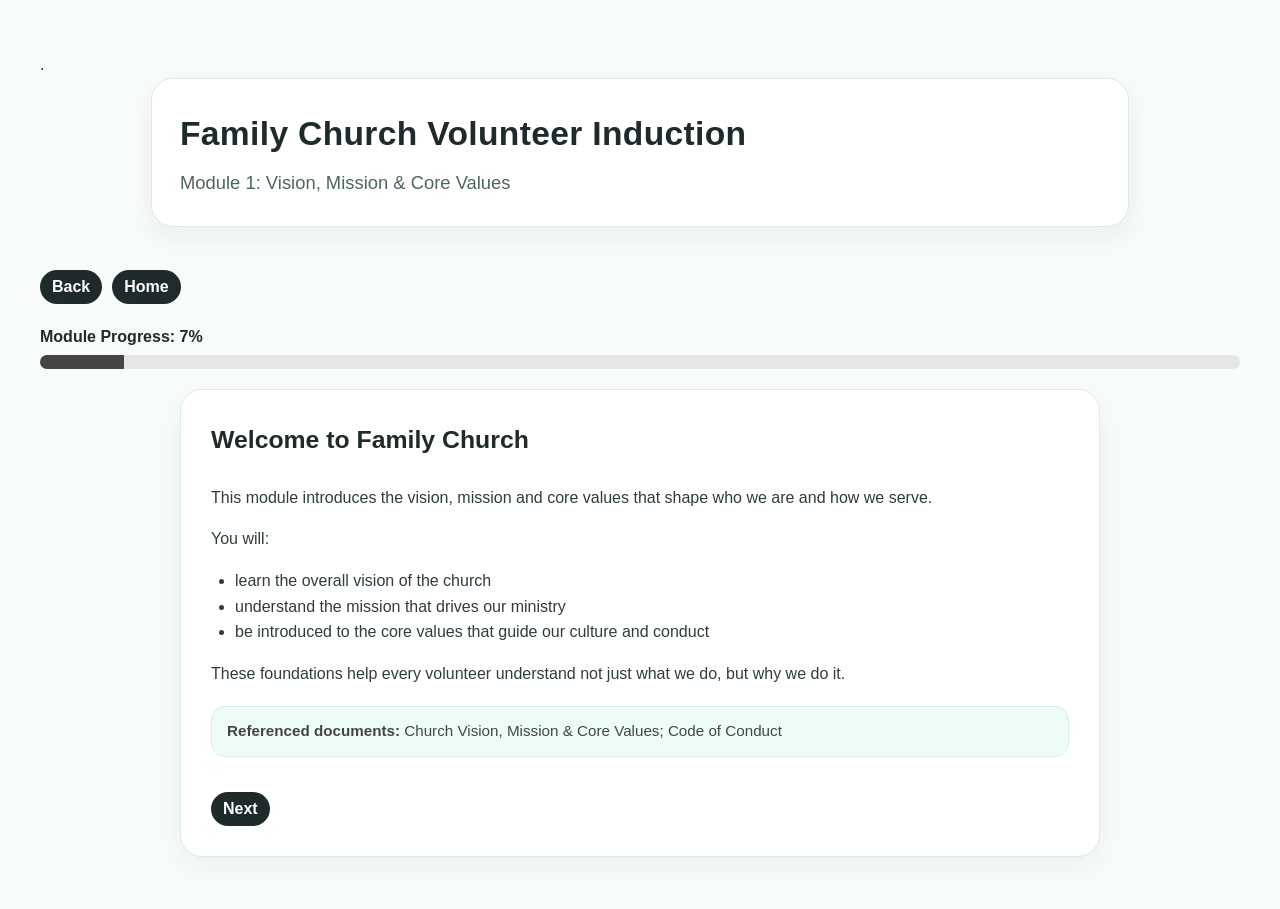
<file: module1.html>
.<!DOCTYPE html>
<html lang="en">
<head>
  <meta charset="UTF-8">
  <title>Module 1 – Vision, Mission & Core Values</title>
  <link rel="stylesheet" href="css/style.css">

  <style>
    body { font-family: Arial, sans-serif; margin: 20px; line-height: 1.6; }
    .slide { display: none; }
    .slide.active { display: block; }
    #quizFeedback, #ackFeedback { margin-top: 10px; font-weight: bold; }
    button { margin-top: 15px; padding: 8px 12px; cursor: pointer; }
    ul, ol { margin-top: 10px; }
    .content-box { background: #f9f9f9; border: 1px solid #ddd; padding: 15px; margin-top: 15px; }
    .policy-ref { margin-top: 20px; font-size: 0.95em; color: #444; }

    .module-nav {
      display: flex;
      gap: 10px;
      flex-wrap: wrap;
      margin: 15px 0 20px;
    }

    .progress-wrap {
      margin: 15px 0 20px;
    }

    .progress-label {
      font-weight: bold;
      margin-bottom: 6px;
    }

    .progress-bar {
      width: 100%;
      height: 14px;
      background: #e6e6e6;
      border-radius: 999px;
      overflow: hidden;
    }

    #moduleProgressFill {
      height: 100%;
      width: 0%;
      background: #444;
      transition: width 0.3s ease;
    }

    .slide-buttons {
      display: flex;
      gap: 10px;
      flex-wrap: wrap;
      margin-top: 20px;
    }
  </style>
</head>

<body>

<header>
  <h1>Family Church Volunteer Induction</h1>
  <h2>Module 1: Vision, Mission & Core Values</h2>
</header>

<div class="module-nav">
  <button type="button" onclick="previousSlide()">Back</button>
  <button type="button" onclick="goHome()">Home</button>
</div>

<div class="progress-wrap">
  <div class="progress-label">
    <span id="moduleProgressText">Module Progress: 0%</span>
  </div>
  <div class="progress-bar">
    <div id="moduleProgressFill"></div>
  </div>
</div>

<main>

  <section class="slide active" id="slide1">
    <h3>Welcome to Family Church</h3>
    <p>This module introduces the vision, mission and core values that shape who we are and how we serve.</p>
    <p>You will:</p>
    <ul>
      <li>learn the overall vision of the church</li>
      <li>understand the mission that drives our ministry</li>
      <li>be introduced to the core values that guide our culture and conduct</li>
    </ul>
    <p>These foundations help every volunteer understand not just what we do, but why we do it.</p>
    <p class="policy-ref"><strong>Referenced documents:</strong> Church Vision, Mission & Core Values; Code of Conduct</p>

    <div class="slide-buttons">
      <button type="button" onclick="nextSlide()">Next</button>
    </div>
  </section>

  <section class="slide" id="slide2">
    <h3>Our Vision</h3>
    <p>Our vision is:</p>
    <div class="content-box">
      <strong>...to help expand the Kingdom of Jesus Christ on earth by creating Bible-based, contemporary local churches and ministries.</strong>
    </div>
    <p>This vision gives direction to our church life, ministry and service.</p>
    <p>It reminds us that our work is not only about one event, one team or one location. It is about seeing the Kingdom of Jesus Christ extended on earth through healthy local churches and ministries.</p>
    <p class="policy-ref"><strong>Referenced documents:</strong> Church Vision, Mission & Core Values</p>

    <div class="slide-buttons">
      <button type="button" onclick="previousSlide()">Back</button>
      <button type="button" onclick="nextSlide()">Next</button>
    </div>
  </section>

  <section class="slide" id="slide3">
    <h3>Our Mission</h3>
    <p>Our mission is:</p>
    <div class="content-box">
      <strong>...to exalt Jesus Christ in all that we think, say and do, and to extend His influence throughout the world.</strong>
    </div>
    <p>This mission applies to every person serving in the church.</p>
    <p>As volunteers, we help carry this mission through the way we speak, serve, welcome, lead, support and represent the church.</p>
    <p class="policy-ref"><strong>Referenced documents:</strong> Church Vision, Mission & Core Values</p>

    <div class="slide-buttons">
      <button type="button" onclick="previousSlide()">Back</button>
      <button type="button" onclick="nextSlide()">Next</button>
    </div>
  </section>

  <section class="slide" id="slide4">
    <h3>How We Outwork Our Mission</h3>
    <p>The mission is expressed in practical ways through the life of the church. This includes:</p>
    <ul>
      <li>proclaiming Christ’s Gospel with the expectation that supernatural signs will follow as the normal New Testament pattern</li>
      <li>planting Christ-centred churches that are autonomous, interdependent and self-propagating</li>
      <li>promoting Christ-glorifying Christian communities that outwork the miraculous and character-transforming ministry of the Holy Spirit</li>
      <li>producing Christ-following disciples who seek to obey the Great Commandment and the Great Commission</li>
    </ul>
    <p>These statements show that our mission is both spiritual and practical. It affects preaching, discipleship, leadership, community life and outreach.</p>
    <p class="policy-ref"><strong>Referenced documents:</strong> Church Vision, Mission & Core Values</p>

    <div class="slide-buttons">
      <button type="button" onclick="previousSlide()">Back</button>
      <button type="button" onclick="nextSlide()">Next</button>
    </div>
  </section>

  <section class="slide" id="slide5">
    <h3>Why Core Values Matter</h3>
    <p>Core values shape the culture of the church.</p>
    <p>They help guide:</p>
    <ul>
      <li>how we think</li>
      <li>how we make decisions</li>
      <li>how we relate to others</li>
      <li>how we serve in ministry</li>
    </ul>
    <p>Values are not just ideas. They are meant to be visible in our attitudes, actions and ministry practice.</p>
    <p class="policy-ref"><strong>Referenced documents:</strong> Church Vision, Mission & Core Values; Code of Conduct</p>

    <div class="slide-buttons">
      <button type="button" onclick="previousSlide()">Back</button>
      <button type="button" onclick="nextSlide()">Next</button>
    </div>
  </section>

  <section class="slide" id="slide6">
    <h3>Core Value: Word Based</h3>
    <p>We believe that God will work through His living, authoritative and relevant Bible.</p>
    <p>We show this value by:</p>
    <ul>
      <li>ensuring that all theology, ministry practices and organisational policies and processes are Biblically based</li>
      <li>continually reforming ourselves, our local churches and our movement by aligning ourselves to God’s Word</li>
    </ul>
    <p>This means that our ministry is not built around personal preference or changing culture alone. God’s Word remains our foundation.</p>
    <p class="policy-ref"><strong>Referenced documents:</strong> Church Vision, Mission & Core Values</p>

    <div class="slide-buttons">
      <button type="button" onclick="previousSlide()">Back</button>
      <button type="button" onclick="nextSlide()">Next</button>
    </div>
  </section>

  <section class="slide" id="slide7">
    <h3>Core Values: Multiplying Churches & Interdependent Ministries</h3>
    <p>We believe in multiplication, connection and accountability.</p>
    <ul>
      <li><strong>Multiplying Churches:</strong> we believe in the God-inspired strategy of covering the earth with churches</li>
      <li><strong>Interdependent Ministries:</strong> we believe in connected, cooperative and accountable ministers and churches</li>
    </ul>
    <p>This means we are not isolated. We are part of a wider movement and we serve with a spirit of cooperation, responsibility and shared mission.</p>
    <p class="policy-ref"><strong>Referenced documents:</strong> Church Vision, Mission & Core Values</p>

    <div class="slide-buttons">
      <button type="button" onclick="previousSlide()">Back</button>
      <button type="button" onclick="nextSlide()">Next</button>
    </div>
  </section>

  <section class="slide" id="slide8">
    <h3>Core Values: New Creation Message & Gospel of Grace</h3>
    <p>We believe in the life-changing power of Christ’s finished work.</p>
    <ul>
      <li><strong>New Creation Message:</strong> we teach rest in the finished work of Christ and the reality of Christ in us through the Holy Spirit</li>
      <li><strong>Gospel of Grace:</strong> we maintain the conviction that Jesus Christ can save and transform anyone who places full trust in Him</li>
    </ul>
    <p>These values remind us that Christian service flows from identity in Christ, not from performance, pride or pressure.</p>
    <p class="policy-ref"><strong>Referenced documents:</strong> Church Vision, Mission & Core Values</p>

    <div class="slide-buttons">
      <button type="button" onclick="previousSlide()">Back</button>
      <button type="button" onclick="nextSlide()">Next</button>
    </div>
  </section>

  <section class="slide" id="slide9">
    <h3>Core Values: Stable Spirituality & Contemporary Ministry</h3>
    <p>We seek both Biblical stability and ministry relevance.</p>
    <ul>
      <li><strong>Stable Spirituality:</strong> we value both the Word of God and the Spirit of God as essential for growth and stability</li>
      <li><strong>Contemporary Ministry:</strong> we aim to be creative and culturally relevant while remaining doctrinally pure</li>
    </ul>
    <p>This means we serve in ways that are wise, current and effective, while remaining grounded in truth.</p>
    <p class="policy-ref"><strong>Referenced documents:</strong> Church Vision, Mission & Core Values</p>

    <div class="slide-buttons">
      <button type="button" onclick="previousSlide()">Back</button>
      <button type="button" onclick="nextSlide()">Next</button>
    </div>
  </section>

  <section class="slide" id="slide10">
    <h3>Core Values: Relationships, Faith & Service</h3>
    <p>Several of our values strongly shape volunteer culture:</p>
    <ul>
      <li><strong>Harmonious Relationships:</strong> we pursue unity, integrity, love and strong relationships</li>
      <li><strong>Dynamic Faith:</strong> we believe in forward-moving and daring faith in response to the Holy Spirit’s leading</li>
      <li><strong>Selfless Service:</strong> we value sacrificial servanthood as a way of life</li>
    </ul>
    <p>These values affect how we work with leaders, teams, families, children, young people and the wider church community.</p>
    <p class="policy-ref"><strong>Referenced documents:</strong> Church Vision, Mission & Core Values; Code of Conduct</p>

    <div class="slide-buttons">
      <button type="button" onclick="previousSlide()">Back</button>
      <button type="button" onclick="nextSlide()">Next</button>
    </div>
  </section>

  <section class="slide" id="slide11">
    <h3>What This Means for You as a Volunteer</h3>
    <p>As a volunteer, these values should be reflected in the way you serve.</p>
    <ul>
      <li>speak and act in ways that honour Jesus Christ</li>
      <li>treat people with dignity, patience and respect</li>
      <li>serve with humility, faith and reliability</li>
      <li>support unity and healthy relationships</li>
      <li>represent the church well in all settings</li>
    </ul>
    <p>Your conduct helps strengthen trust, culture and witness within the church.</p>
    <p class="policy-ref"><strong>Referenced documents:</strong> Church Vision, Mission & Core Values; Code of Conduct</p>

    <div class="slide-buttons">
      <button type="button" onclick="previousSlide()">Back</button>
      <button type="button" onclick="nextSlide()">Next</button>
    </div>
  </section>

  <section class="slide" id="slide12">
    <h3>Knowledge Check</h3>

    <p><strong>Question 1:</strong> What is the church’s vision focused on?</p>
    <form id="quiz1">
      <label><input type="radio" name="q1" value="a"> Expanding the Kingdom of Jesus Christ on earth through Bible-based, contemporary local churches and ministries</label><br>
      <label><input type="radio" name="q1" value="b"> Building one large local congregation only</label><br>
      <label><input type="radio" name="q1" value="c"> Running community programs without a ministry focus</label><br>

      <p><strong>Question 2:</strong> Which statement best reflects the mission of the church?</p>
      <label><input type="radio" name="q2" value="a"> To keep church activities running smoothly</label><br>
      <label><input type="radio" name="q2" value="b"> To exalt Jesus Christ in all that we think, say and do, and to extend His influence throughout the world</label><br>
      <label><input type="radio" name="q2" value="c"> To focus only on internal church needs</label><br>

      <p><strong>Question 3:</strong> True or False: Our ministry practices and organisational processes should be Biblically based.</p>
      <label><input type="radio" name="q3" value="true"> True</label><br>
      <label><input type="radio" name="q3" value="false"> False</label><br>

      <p><strong>Question 4:</strong> Which of the following is part of Harmonious Relationships?</p>
      <label><input type="radio" name="q4" value="a"> Pursuing unity and walking in love</label><br>
      <label><input type="radio" name="q4" value="b"> Working independently with little accountability</label><br>
      <label><input type="radio" name="q4" value="c"> Avoiding team connection</label><br>

      <p><strong>Question 5:</strong> Selfless Service means:</p>
      <label><input type="radio" name="q5" value="a"> Serving only when it is easy or convenient</label><br>
      <label><input type="radio" name="q5" value="b"> Embracing sacrificial servanthood as a way of life</label><br>
      <label><input type="radio" name="q5" value="c"> Seeking recognition before responsibility</label><br>

      <button type="button" onclick="submitKnowledgeCheck()">Submit Knowledge Check</button>
    </form>

    <div id="quizFeedback"></div>
    <p class="policy-ref"><strong>Referenced documents:</strong> Church Vision, Mission & Core Values</p>

    <div class="slide-buttons">
      <button type="button" onclick="previousSlide()">Back</button>
    </div>
  </section>

  <section class="slide" id="slide13">
    <h3>Acknowledgement</h3>
    <p>By completing this module, you acknowledge that you:</p>
    <ul>
      <li>understand the vision and mission of the church</li>
      <li>have been introduced to the core values of the church</li>
      <li>understand that these values should shape how you serve and represent the church</li>
      <li>will seek to serve in a way that reflects Jesus Christ and supports the mission of the church</li>
    </ul>
    <p>These foundations will continue to connect with later modules on conduct, child safety, privacy and screening.</p>

    <form id="ackForm">
      <label><input type="checkbox" id="acknowledgeBox"> I acknowledge and understand the vision, mission and core values of the church.</label><br>
      <button type="button" onclick="submitAcknowledgement()">Confirm Acknowledgement</button>
    </form>

    <div id="ackFeedback"></div>
    <p class="policy-ref"><strong>Referenced documents:</strong> Church Vision, Mission & Core Values; Code of Conduct</p>

    <div class="slide-buttons">
      <button type="button" onclick="previousSlide()">Back</button>
    </div>
  </section>

  <section class="slide" id="slide14">
    <h3>Module Completion</h3>
    <p>You have now completed Module 1: Vision, Mission & Core Values.</p>
    <p>You should now have a clearer understanding of:</p>
    <ul>
      <li>the vision of the church</li>
      <li>the mission that drives our ministry</li>
      <li>the values that shape our culture, conduct and service</li>
    </ul>
    <p>You are now ready to continue to Module 2: Code of Conduct.</p>

    <div class="slide-buttons">
      <button type="button" onclick="previousSlide()">Back</button>
      <button type="button" onclick="completeModule()">Start Module 2</button>
      <button type="button" onclick="completeModuleAndGoHome()">Complete and Return Home</button>
    </div>
  </section>

</main>

<script>
  const WEB_APP_URL = 'https://script.google.com/macros/s/AKfycbwa0Q7urQ9codqpru3fUQgKVXEpRvwS7CeDWQYfD4jH2tdY1fqJ-520Yn2fDQ5hTglR/exec';

  const MODULE_NAME = 'module1';
  const MODULE_SHEET_COLUMN = 'Module 1 Complete';
  const NEXT_MODULE = 'module2.html';
  const HOME_PAGE = 'index.html';
  const REQUIRED_PREVIOUS = [];

  let currentSlide = 0;
  const slides = document.querySelectorAll('.slide');

  function getEmail() {
    return localStorage.getItem('verifiedEmail') || '';
  }

  function getModuleSlideKey() {
    const email = getEmail();
    return email ? `churchVolunteerSlide_${email}_${MODULE_NAME}` : `churchVolunteerSlide_${MODULE_NAME}`;
  }

  function getDashboardProgressKey() {
    const email = getEmail();
    return email ? `churchVolunteerProgress_${email}` : 'churchVolunteerProgress';
  }

  function showSlide(index) {
    slides[currentSlide].classList.remove('active');
    currentSlide = index;
    slides[currentSlide].classList.add('active');

    saveSlideProgress();
    updateProgressBar();

    window.scrollTo(0, 0);
  }

  function nextSlide() {
    if (currentSlide < slides.length - 1) {
      showSlide(currentSlide + 1);
    }
  }

  function previousSlide() {
    if (currentSlide > 0) {
      showSlide(currentSlide - 1);
    } else {
      goHome();
    }
  }

  function goHome() {

  saveSlideProgress();

  window.location.href = HOME_PAGE + '?dashboard=true';

}

  function saveSlideProgress() {
    localStorage.setItem(getModuleSlideKey(), String(currentSlide));
  }

  function restoreSlideProgress() {
    const savedSlide = localStorage.getItem(getModuleSlideKey());

    if (savedSlide !== null && !isNaN(savedSlide)) {
      const savedIndex = Number(savedSlide);

      if (savedIndex >= 0 && savedIndex < slides.length) {
        slides[currentSlide].classList.remove('active');
        currentSlide = savedIndex;
        slides[currentSlide].classList.add('active');
      }
    }

    updateProgressBar();
  }

  function updateProgressBar() {
    const percent = Math.round(((currentSlide + 1) / slides.length) * 100);

    document.getElementById('moduleProgressText').textContent = `Module Progress: ${percent}%`;
    document.getElementById('moduleProgressFill').style.width = `${percent}%`;
  }

  function saveLegacyProgress() {
    const progress = JSON.parse(localStorage.getItem('progress') || '{}');
    progress[MODULE_NAME] = true;
    localStorage.setItem('progress', JSON.stringify(progress));
  }

  function saveDashboardProgress() {
    const progressKey = getDashboardProgressKey();
    const saved = localStorage.getItem(progressKey);

    let progress = {
      completedModules: []
    };

    if (saved) {
      try {
        progress = JSON.parse(saved);
      } catch (error) {
        progress = {
          completedModules: []
        };
      }
    }

    if (!Array.isArray(progress.completedModules)) {
      progress.completedModules = [];
    }

    if (!progress.completedModules.includes(MODULE_NAME)) {
      progress.completedModules.push(MODULE_NAME);
    }

    localStorage.setItem(progressKey, JSON.stringify(progress));
  }

  async function saveSheetProgress() {
    const email = getEmail();

    if (!email) return;

    try {
      await fetch(WEB_APP_URL, {
        method: 'POST',
        headers: {
          'Content-Type': 'text/plain;charset=utf-8'
        },
        body: JSON.stringify({
          action: 'markModuleComplete',
          email: email,
          moduleName: MODULE_SHEET_COLUMN
        })
      });
    } catch (error) {
      console.error('Could not save module progress to sheet:', error);
    }
  }

  async function completeModule() {
    saveLegacyProgress();
    saveDashboardProgress();
    await saveSheetProgress();

    localStorage.removeItem(getModuleSlideKey());

    window.location.href = NEXT_MODULE;
  }

  async function completeModuleAndGoHome() {
    saveLegacyProgress();
    saveDashboardProgress();
    await saveSheetProgress();

    localStorage.removeItem(getModuleSlideKey());

    window.location.href = HOME_PAGE;
  }

  function checkRequiredModules() {
    const progress = JSON.parse(localStorage.getItem('progress') || '{}');

    for (const moduleName of REQUIRED_PREVIOUS) {
      if (!progress[moduleName]) {
        alert('Please complete the previous module first.');
        window.location.href = moduleName + '.html';
        return false;
      }
    }

    return true;
  }

  function submitAcknowledgement() {
    const box = document.getElementById('acknowledgeBox');
    const feedback = document.getElementById('ackFeedback');

    if (!box.checked) {
      feedback.textContent = 'Please tick the acknowledgement box before continuing.';
      return;
    }

    feedback.textContent = 'Acknowledgement confirmed.';

    setTimeout(() => {
      nextSlide();
    }, 1000);
  }

  function submitKnowledgeCheck() {
    const feedback = document.getElementById('quizFeedback');

    const answers = {
      q1: 'a',
      q2: 'b',
      q3: 'true',
      q4: 'a',
      q5: 'b'
    };

    let score = 0;

    for (const [name, correctValue] of Object.entries(answers)) {
      const selected = document.querySelector(`input[name="${name}"]:checked`);

      if (!selected) {
        feedback.textContent = 'Please answer all questions before submitting.';
        return;
      }

      if (selected.value === correctValue) {
        score++;
      }
    }

    if (score >= 4) {
      feedback.textContent = `Passed. You scored ${score}/5.`;

      setTimeout(() => {
        nextSlide();
      }, 1000);
    } else {
      feedback.textContent = `Not passed yet. You scored ${score}/5. Please review and try again.`;
    }
  }

  window.addEventListener('load', function () {
    if (checkRequiredModules()) {
      restoreSlideProgress();
    }
  });
</script>

</body>
</html>
</file>
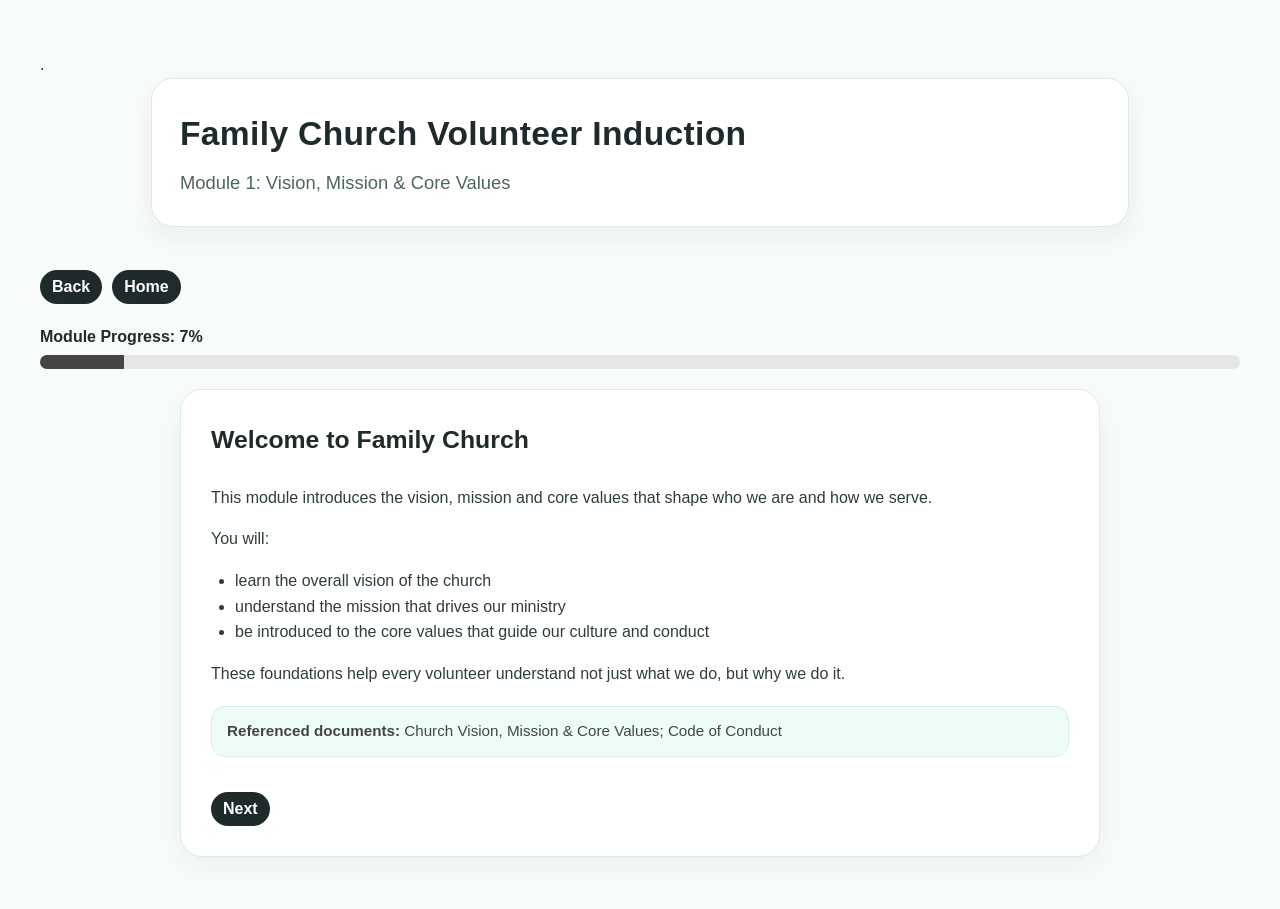
<file: module2.html>
<!DOCTYPE html>

<html lang="en">

<head>

  <meta charset="UTF-8">

  <title>Module 2 – Code of Conduct</title>

  <link rel="stylesheet" href="css/style.css">

  <style>

    body { font-family: Arial, sans-serif; margin: 20px; line-height: 1.6; }

    .slide { display: none; }

    .slide.active { display: block; }

    #scenario1Feedback, #scenario2Feedback, #scenario3Feedback, #quizFeedback, #ackFeedback { margin-top: 10px; font-weight: bold; }

    button { margin-top: 15px; padding: 8px 12px; cursor: pointer; }

    ul, ol { margin-top: 10px; }

    .content-box { background: #f9f9f9; border: 1px solid #ddd; padding: 15px; margin-top: 15px; }

    .policy-ref { margin-top: 20px; font-size: 0.95em; color: #444; }

    .module-nav {

      display: flex;

      gap: 10px;

      flex-wrap: wrap;

      margin: 15px 0 20px;

    }

    .progress-wrap {

      margin: 15px 0 20px;

    }

    .progress-label {

      font-weight: bold;

      margin-bottom: 6px;

    }

    .progress-bar {

      width: 100%;

      height: 14px;

      background: #e6e6e6;

      border-radius: 999px;

      overflow: hidden;

    }

    #moduleProgressFill {

      height: 100%;

      width: 0%;

      background: #444;

      transition: width 0.3s ease;

    }

    .slide-buttons {

      display: flex;

      gap: 10px;

      flex-wrap: wrap;

      margin-top: 20px;

    }

  </style>

</head>

<body>

<header>

  <h1>Family Church Volunteer Induction</h1>

  <h2>Module 2: Code of Conduct</h2>

</header>

<div class="module-nav">

  <button type="button" onclick="previousSlide()">Back</button>

  <button type="button" onclick="goHome()">Home</button>

</div>

<div class="progress-wrap">

  <div class="progress-label">

    <span id="moduleProgressText">Module Progress: 0%</span>

  </div>

  <div class="progress-bar">

    <div id="moduleProgressFill"></div>

  </div>

</div>

<main>

  <!-- Slide 1 -->
  <section class="slide active" id="slide1">
    <h3>Welcome to the Code of Conduct</h3>
    <p>This module explains the standards of behaviour expected of all church leaders, staff and volunteers who represent Family Church.</p>
    <p>You will:</p>
    <ul>
      <li>understand expected conduct and boundaries</li>
      <li>learn what safe, respectful behaviour looks like</li>
      <li>review privacy, social media and reporting expectations</li>
      <li>apply the policy to realistic situations</li>
    </ul>
    <p>These expectations help protect children, young people, vulnerable adults, volunteers and the church. They also reduce the risk of harm, inappropriate behaviour and allegations.</p>
    <p class="policy-ref"><strong>Referenced policies:</strong> Code of Conduct; Child Safe Policy</p>
<div class="slide-buttons">
  <button type="button" onclick="previousSlide()">Back</button>
  <button type="button" onclick="nextSlide()">Next</button>
</div>
  </section>

  <!-- Slide 2 -->
  <section class="slide" id="slide2">
    <h3>Who the Code Applies To</h3>
    <p>The Code of Conduct applies to all church leaders, staff and volunteers who represent Cairns Family Church, particularly those who work with children, young people and vulnerable adults.</p>
    <p>The code applies across:</p>
    <ul>
      <li>official church services</li>
      <li>official church programs</li>
      <li>ministry activities on or off site</li>
      <li>personal conduct where you are representing the church</li>
    </ul>
    <p>You represent the church in both public and private settings connected to your role.</p>
    <p class="policy-ref"><strong>Referenced policies:</strong> Code of Conduct</p>
<div class="slide-buttons">
  <button type="button" onclick="previousSlide()">Back</button>
  <button type="button" onclick="nextSlide()">Next</button>
</div>
  </section>

  <!-- Slide 3 -->
  <section class="slide" id="slide3">
    <h3>You Must</h3>
    <p>The policy sets out clear expectations for volunteers and team members.</p>
    <ul>
      <li>treat all people, including children, with respect</li>
      <li>be a positive role model to children</li>
      <li>set clear boundaries about appropriate behaviour</li>
      <li>have another adult present or in sight when doing anything one-on-one with a child</li>
      <li>raise concerns or issues with your team leader as soon as possible</li>
      <li>set safe boundaries so children can have fun without hurting themselves or others</li>
      <li>obtain approval before showing anything rated other than G</li>
      <li>manage risk around physical activity</li>
    </ul>
    <p class="policy-ref"><strong>Referenced policies:</strong> Code of Conduct</p>
<div class="slide-buttons">
  <button type="button" onclick="previousSlide()">Back</button>
  <button type="button" onclick="nextSlide()">Next</button>
</div>
  </section>

  <!-- Slide 4 -->
  <section class="slide" id="slide4">
    <h3>You Must Not</h3>
    <p>Some actions are clearly prohibited.</p>
    <ul>
      <li>be alone with a child</li>
      <li>engage in rough physical activities</li>
      <li>touch a child inappropriately</li>
      <li>use inappropriate language such as swearing</li>
      <li>yell at children</li>
      <li>develop a “special” relationship that could be seen as favouritism</li>
      <li>do personal tasks for a child that they can do for themselves, such as changing clothes</li>
    </ul>
    <div class="content-box">
      Boundaries protect children and they also protect volunteers.
    </div>
    <p class="policy-ref"><strong>Referenced policies:</strong> Code of Conduct</p>
<div class="slide-buttons">
  <button type="button" onclick="previousSlide()">Back</button>
  <button type="button" onclick="nextSlide()">Next</button>
</div>
  </section>

  <!-- Slide 5 -->
  <section class="slide" id="slide5">
    <h3>Behaviour and Role Modelling</h3>
    <p>Volunteers are expected to conduct themselves in a way that is consistent with the values of the church.</p>
    <ul>
      <li>be mindful of your behaviour, actions, language and relationships</li>
      <li>be transparent in your actions and whereabouts</li>
      <li>challenge unacceptable behaviour</li>
      <li>report allegations or suspicions of abuse</li>
      <li>avoid behaviour that shames, humiliates or degrades anyone</li>
    </ul>
    <p>Children and families learn as much from what volunteers do as from what they say.</p>
    <p class="policy-ref"><strong>Referenced policies:</strong> Code of Conduct; Child Safe Policy</p>
<div class="slide-buttons">
  <button type="button" onclick="previousSlide()">Back</button>
  <button type="button" onclick="nextSlide()">Next</button>
</div>
  </section>

  <!-- Slide 6 -->
  <section class="slide" id="slide6">
    <h3>Language and Communication</h3>
    <p>The language you use should build worth, dignity and significance.</p>
    <ul>
      <li>use language that is encouraging and appropriate</li>
      <li>do not use offensive, insulting or discriminatory language</li>
      <li>do not use put downs, sexist language or “in jokes” that exclude others</li>
      <li>keep a calm tone when speaking with children</li>
      <li>where private conversations are necessary, remain visible to another adult</li>
    </ul>
    <p>Humour must never come at the expense of another person’s safety, dignity or sense of belonging.</p>
    <p class="policy-ref"><strong>Referenced policies:</strong> Code of Conduct</p>
 <div class="slide-buttons">
  <button type="button" onclick="previousSlide()">Back</button>
  <button type="button" onclick="nextSlide()">Next</button>
</div>
  </section>

  <!-- Slide 7 -->
  <section class="slide" id="slide7">
    <h3>Physical Contact and Personal Boundaries</h3>
    <p>Physical contact must always be appropriate, safe and respectful.</p>
    <ul>
      <li>physical contact should be open, not secretive</li>
      <li>it should be with the child’s permission where appropriate</li>
      <li>it should take account of the child’s age and development</li>
      <li>it must never be in the area normally covered by swimwear</li>
      <li>it must never be sexual, coercive, threatening or humiliating</li>
      <li>physical restraint is only appropriate to protect someone from harm</li>
    </ul>
    <p>The policy also states that volunteers must not be alone with a child and must not enter sleeping spaces, toilet areas or change rooms of the opposite biological sex at church event locations, including homes.</p>
    <p class="policy-ref"><strong>Referenced policies:</strong> Code of Conduct</p>
<div class="slide-buttons">
  <button type="button" onclick="previousSlide()">Back</button>
  <button type="button" onclick="nextSlide()">Next</button>
</div>
  </section>

  <!-- Slide 8 -->
  <section class="slide" id="slide8">
    <h3>Cultural Safety and Inclusion</h3>
    <p>The church expects volunteers to treat all children, young people and adults with respect.</p>
    <ul>
      <li>respect people regardless of race, ethnicity, gender, language, religion, opinion, origin, property or disability</li>
      <li>respect cultural differences</li>
      <li>help create a welcoming, inclusive and safe environment</li>
      <li>do not ridicule other cultures, traditions or religions</li>
      <li>do not exclude anyone because of disability or additional needs</li>
    </ul>
    <p>Inclusion is part of child safety and part of Christian conduct.</p>
    <p class="policy-ref"><strong>Referenced policies:</strong> Code of Conduct; Child Safe Policy</p>
<div class="slide-buttons">
  <button type="button" onclick="previousSlide()">Back</button>
  <button type="button" onclick="nextSlide()">Next</button>
</div>
  </section>

  <!-- Slide 9 -->
  <section class="slide" id="slide9">
    <h3>Duty of Care and Safe Practice</h3>
    <p>Duty of care means taking reasonable care to protect children from reasonably foreseeable harm.</p>
    <p>This includes:</p>
    <ul>
      <li>active and appropriate supervision</li>
      <li>following sign in and sign out procedures</li>
      <li>maintaining safe environments</li>
      <li>following procedures for illness, first aid, toileting and emergencies</li>
      <li>ensuring youth transport and off-site activities are carried out safely</li>
    </ul>
    <p>Your behaviour with children must always be regulated by this duty of care.</p>
    <p class="policy-ref"><strong>Referenced policies:</strong> Code of Conduct; Child Safe Policy</p>
  <div class="slide-buttons">
  <button type="button" onclick="previousSlide()">Back</button>
  <button type="button" onclick="nextSlide()">Next</button>
</div>
  </section>

  <!-- Slide 10 -->
  <section class="slide" id="slide10">
    <h3>Privacy and Social Media</h3>
    <p>Volunteers must respect the privacy of everyone who attends or interacts with the church.</p>
    <ul>
      <li>keep child protection information confidential</li>
      <li>do not spread rumours or allegations</li>
      <li>use information only for the purpose it was collected</li>
      <li>do not share personal or confidential information online</li>
      <li>do not “friend” participants under 18 on personal social media</li>
      <li>only post content you would be comfortable for a parent or carer to see</li>
      <li>follow opt-out and photo/video restrictions</li>
    </ul>
    <p>You represent the church online as well as offline.</p>
    <p class="policy-ref"><strong>Referenced policies:</strong> Code of Conduct; Privacy Policy</p>
 <div class="slide-buttons">
  <button type="button" onclick="previousSlide()">Back</button>
  <button type="button" onclick="nextSlide()">Next</button>
</div>
  </section>

  <!-- Slide 11 -->
  <section class="slide" id="slide11">
    <h3>Reporting Concerns and Complaints</h3>
    <p>Concerns must be acted on promptly.</p>
    <ul>
      <li>reasonable suspicion is enough to act — proof is not required</li>
      <li>if a child discloses harm, do not promise secrecy</li>
      <li>reassure the child that it is not their fault</li>
      <li>do not ask probing questions</li>
      <li>report the matter as soon as possible in line with policy</li>
      <li>complete the required record of report form</li>
      <li>non-child-safety complaints and feedback must also be taken seriously and responded to appropriately</li>
    </ul>
    <p class="policy-ref"><strong>Referenced policies:</strong> Code of Conduct; Child Safe Policy</p>
<div class="slide-buttons">
  <button type="button" onclick="previousSlide()">Back</button>
  <button type="button" onclick="nextSlide()">Next</button>
</div>
  </section>

  <!-- Slide 12 -->
  <section class="slide" id="slide12">
    <h3>Breach of the Code</h3>
    <p>A breach of the Code of Conduct is taken seriously.</p>
    <p>Depending on the breach, outcomes may include:</p>
    <ul>
      <li>further training</li>
      <li>mentoring for accountability and support</li>
      <li>stepping down from a position</li>
      <li>being asked to leave the church</li>
      <li>termination of employment</li>
      <li>referral of illegal activity to authorities</li>
    </ul>
    <p>The policy also notes that transparency and integrity may require a level of disclosure to relevant people or groups.</p>
    <p class="policy-ref"><strong>Referenced policies:</strong> Code of Conduct</p>
<div class="slide-buttons">
  <button type="button" onclick="previousSlide()">Back</button>
  <button type="button" onclick="nextSlide()">Next</button>
</div>
  </section>

  <!-- Slide 13 -->
  <section class="slide" id="slide13">
    <h3>Scenario 1: One-on-One Contact</h3>
    <p>You are asked to speak privately with a child in an empty room after a program.</p>
    <p>What should you do?</p>

    <form id="scenario1Form">
      <label><input type="radio" name="scenario1" value="1"> Take them into the room and close the door for privacy.</label><br>
      <label><input type="radio" name="scenario1" value="2"> Speak with them only where another adult is present or in sight.</label><br>
      <label><input type="radio" name="scenario1" value="3"> Message them later on your personal social media account.</label><br>
      <button type="button" onclick="checkScenario1()">Submit Scenario Answer</button>
      
    </form>

    <div id="scenario1Feedback"></div>
    <div class="slide-buttons">

  <button type="button" onclick="previousSlide()">Back</button>

</div>
    <p class="policy-ref"><strong>Referenced policies:</strong> Code of Conduct</p>
  </section>

  <!-- Slide 14 -->
  <section class="slide" id="slide14">
    <h3>Scenario 2: Language and Behaviour</h3>
    <p>A volunteer begins yelling at children and using sarcasm to embarrass them in front of others.</p>
    <p>What is the best response?</p>

    <form id="scenario2Form">
      <label><input type="radio" name="scenario2" value="1"> Ignore it because they are probably just stressed.</label><br>
      <label><input type="radio" name="scenario2" value="2"> Address the concern appropriately and raise it with the team leader.</label><br>
      <label><input type="radio" name="scenario2" value="3"> Join in so the children take the rules seriously.</label><br>
      <button type="button" onclick="checkScenario2()">Submit Scenario Answer</button>
    </form>

    <div id="scenario2Feedback"></div>
    <div class="slide-buttons">

  <button type="button" onclick="previousSlide()">Back</button>

</div>
    <p class="policy-ref"><strong>Referenced policies:</strong> Code of Conduct</p>
  </section>

  <!-- Slide 15 -->
  <section class="slide" id="slide15">
    <h3>Scenario 3: Privacy and Social Media</h3>
    <p>You take a photo at a church program and want to post it on your personal account. Some children are clearly identifiable.</p>
    <p>What should you do?</p>

    <form id="scenario3Form">
      <label><input type="radio" name="scenario3" value="1"> Post it straight away because it is a church event.</label><br>
      <label><input type="radio" name="scenario3" value="2"> Check church procedures and permissions before any image is used.</label><br>
      <label><input type="radio" name="scenario3" value="3"> Send it privately to friends instead, which is safer.</label><br>
      <button type="button" onclick="checkScenario3()">Submit Scenario Answer</button>
    </form>

    <div id="scenario3Feedback"></div>
    <div class="slide-buttons">

  <button type="button" onclick="previousSlide()">Back</button>

</div>.
    <p class="policy-ref"><strong>Referenced policies:</strong> Code of Conduct; Privacy Policy</p>
  </section>

  <!-- Slide 16 -->
  <section class="slide" id="slide16">
    <h3>Key Takeaways</h3>
    <ul>
      <li>the Code of Conduct applies to all volunteers representing the church</li>
      <li>respect, clear boundaries and safe supervision are essential</li>
      <li>language, physical contact and relationships must remain appropriate</li>
      <li>privacy and social media must be handled carefully</li>
      <li>concerns, disclosures and complaints must be acted on promptly</li>
      <li>breaches of the code can lead to serious consequences</li>
    </ul>
    <p>Safe ministry depends on consistent conduct.</p>
    <p class="policy-ref"><strong>Referenced policies:</strong> Code of Conduct; Child Safe Policy; Privacy Policy</p>
<div class="slide-buttons">
  <button type="button" onclick="previousSlide()">Back</button>
  <button type="button" onclick="nextSlide()">Next</button>
</div>
  </section>

  <!-- Slide 17 -->
  <section class="slide" id="slide17">
    <h3>Knowledge Check</h3>

    <p><strong>Question 1:</strong> When working one-on-one with a child, what is required?</p>
    <form id="quiz1">
      <label><input type="radio" name="q1" value="a"> Another adult must be present or in sight.</label><br>
      <label><input type="radio" name="q1" value="b"> The door should be closed for privacy.</label><br>
      <label><input type="radio" name="q1" value="c"> It is fine if the child agrees.</label><br>

      <p><strong>Question 2:</strong> True or False: Reasonable suspicion is enough to report a child safety concern.</p>
      <label><input type="radio" name="q2" value="true"> True</label><br>
      <label><input type="radio" name="q2" value="false"> False</label><br>

      <p><strong>Question 3:</strong> Which of the following is not permitted?</p>
      <label><input type="radio" name="q3" value="a"> Speaking respectfully to children.</label><br>
      <label><input type="radio" name="q3" value="b"> Developing a special relationship that looks like favouritism.</label><br>
      <label><input type="radio" name="q3" value="c"> Raising concerns with a team leader.</label><br>

      <p><strong>Question 4:</strong> What is the safest approach to identifiable photos of children at church events?</p>
      <label><input type="radio" name="q4" value="a"> Post them if they look good.</label><br>
      <label><input type="radio" name="q4" value="b"> Follow church permissions and procedures first.</label><br>
      <label><input type="radio" name="q4" value="c"> Send them only through personal messages.</label><br>

      <p><strong>Question 5:</strong> What may happen after a breach of the Code of Conduct?</p>
      <label><input type="radio" name="q5" value="a"> Nothing, if the person meant well.</label><br>
      <label><input type="radio" name="q5" value="b"> The church may require training, mentoring, removal from the role, or referral to authorities depending on the breach.</label><br>
      <label><input type="radio" name="q5" value="c"> The matter should always stay private and informal.</label><br>

      <button type="button" onclick="submitKnowledgeCheck()">Submit Knowledge Check</button>
    </form>

    <div id="quizFeedback"></div>
    <div class="slide-buttons">

  <button type="button" onclick="previousSlide()">Back</button>

</div>.
    <p class="policy-ref"><strong>Referenced policies:</strong> Code of Conduct; Child Safe Policy; Privacy Policy</p>
  </section>

  <!-- Slide 18 -->
  <section class="slide" id="slide18">
    <h3>Acknowledgement</h3>
    <p>By completing this module, you acknowledge that you:</p>
    <ul>
      <li>understand the expectations of the Code of Conduct</li>
      <li>will maintain appropriate boundaries and behaviour</li>
      <li>will protect privacy and handle information carefully</li>
      <li>will report concerns, complaints and suspicions appropriately</li>
      <li>understand that breaches of the code are taken seriously</li>
    </ul>

    <form id="ackForm">
      <label><input type="checkbox" id="acknowledgeBox"> I acknowledge and understand the Code of Conduct expectations for volunteers.</label><br>
      <button type="button" onclick="submitAcknowledgement()">Confirm Acknowledgement</button>
    </form>

    <div id="ackFeedback"></div>
    <div class="slide-buttons">

  <button type="button" onclick="previousSlide()">Back</button>

</div>.
    <p class="policy-ref"><strong>Referenced policies:</strong> Code of Conduct; Child Safe Policy; Privacy Policy</p>
  </section>

  <!-- Slide 19 -->
  <section class="slide" id="slide19">
    <h3>Module Completion</h3>
    <p>You have now completed Module 2: Code of Conduct.</p>
    <p>You should now have a clearer understanding of:</p>
    <ul>
      <li>the conduct expected of volunteers</li>
      <li>safe boundaries with children and others</li>
      <li>language, privacy and social media expectations</li>
      <li>your duty to report concerns and uphold safe practice</li>
    </ul>
    <p>You are now ready to continue to Module 3: Child Safety.</p>
<div class="slide-buttons">

  <button type="button" onclick="previousSlide()">Back</button>

  <button type="button" onclick="completeModule()">Start Module 3</button>

  <button type="button" onclick="completeModuleAndGoHome()">Complete and Return Home</button>

</div>
  </section>

</main>



<script>

  const WEB_APP_URL = 'https://script.google.com/macros/s/AKfycbwa0Q7urQ9codqpru3fUQgKVXEpRvwS7CeDWQYfD4jH2tdY1fqJ-520Yn2fDQ5hTglR/exec';

  const MODULE_NAME = 'module2';

  const MODULE_SHEET_COLUMN = 'Module 2 Complete';

  const NEXT_MODULE = 'module3.html';

  const HOME_PAGE = 'index.html';

  const REQUIRED_PREVIOUS = ['module1'];

  let currentSlide = 0;

  const slides = document.querySelectorAll('.slide');

  function getEmail() {

    return localStorage.getItem('verifiedEmail') || '';

  }

  function getModuleSlideKey() {

    const email = getEmail();

    return email ? `churchVolunteerSlide_${email}_${MODULE_NAME}` : `churchVolunteerSlide_${MODULE_NAME}`;

  }

  function getDashboardProgressKey() {

    const email = getEmail();

    return email ? `churchVolunteerProgress_${email}` : 'churchVolunteerProgress';

  }

  function showSlide(index) {

    slides[currentSlide].classList.remove('active');

    currentSlide = index;

    slides[currentSlide].classList.add('active');

    saveSlideProgress();

    updateProgressBar();

    window.scrollTo(0, 0);

  }

  function nextSlide() {

    if (currentSlide < slides.length - 1) {

      showSlide(currentSlide + 1);

    }

  }

  function previousSlide() {

    if (currentSlide > 0) {

      showSlide(currentSlide - 1);

    } else {

      goHome();

    }

  }

  function goHome() {

    saveSlideProgress();

    window.location.href = HOME_PAGE + '?dashboard=true';

  }

  function saveSlideProgress() {

    localStorage.setItem(getModuleSlideKey(), String(currentSlide));

  }

  function restoreSlideProgress() {

    const savedSlide = localStorage.getItem(getModuleSlideKey());

    if (savedSlide !== null && !isNaN(savedSlide)) {

      const savedIndex = Number(savedSlide);

      if (savedIndex >= 0 && savedIndex < slides.length) {

        slides[currentSlide].classList.remove('active');

        currentSlide = savedIndex;

        slides[currentSlide].classList.add('active');

      }

    }

    updateProgressBar();

  }

  function updateProgressBar() {

    const percent = Math.round(((currentSlide + 1) / slides.length) * 100);

    document.getElementById('moduleProgressText').textContent = `Module Progress: ${percent}%`;

    document.getElementById('moduleProgressFill').style.width = `${percent}%`;

  }

  function saveLegacyProgress() {

    const progress = JSON.parse(localStorage.getItem('progress') || '{}');

    progress[MODULE_NAME] = true;

    localStorage.setItem('progress', JSON.stringify(progress));

  }

  function saveDashboardProgress() {

    const progressKey = getDashboardProgressKey();

    const saved = localStorage.getItem(progressKey);

    let progress = {

      completedModules: []

    };

    if (saved) {

      try {

        progress = JSON.parse(saved);

      } catch (error) {

        progress = {

          completedModules: []

        };

      }

    }

    if (!Array.isArray(progress.completedModules)) {

      progress.completedModules = [];

    }

    if (!progress.completedModules.includes(MODULE_NAME)) {

      progress.completedModules.push(MODULE_NAME);

    }

    localStorage.setItem(progressKey, JSON.stringify(progress));

  }

  async function saveSheetProgress() {

    const email = getEmail();

    if (!email) return;

    try {

      await fetch(WEB_APP_URL, {

        method: 'POST',

        headers: {

          'Content-Type': 'text/plain;charset=utf-8'

        },

        body: JSON.stringify({

          action: 'markModuleComplete',

          email: email,

          moduleName: MODULE_SHEET_COLUMN

        })

      });

    } catch (error) {

      console.error('Could not save module progress to sheet:', error);

    }

  }

  async function completeModule() {

    saveLegacyProgress();

    saveDashboardProgress();

    await saveSheetProgress();

    localStorage.removeItem(getModuleSlideKey());

    window.location.href = NEXT_MODULE;

  }

  async function completeModuleAndGoHome() {

    saveLegacyProgress();

    saveDashboardProgress();

    await saveSheetProgress();

    localStorage.removeItem(getModuleSlideKey());

    window.location.href = HOME_PAGE + '?dashboard=true';

  }

  function checkRequiredModules() {

    const progress = JSON.parse(localStorage.getItem('progress') || '{}');

    for (const moduleName of REQUIRED_PREVIOUS) {

      if (!progress[moduleName]) {

        alert('Please complete the previous module first.');

        window.location.href = moduleName + '.html';

        return false;

      }

    }

    return true;

  }

  function checkScenario1() {

    const selected = document.querySelector('input[name="scenario1"]:checked');

    const feedback = document.getElementById('scenario1Feedback');

    if (!selected) {

      feedback.textContent = 'Please select an answer.';

      return;

    }

    if (selected.value === '2') {

      feedback.textContent = 'Correct.';

      setTimeout(() => { nextSlide(); }, 1000);

    } else {

      feedback.textContent = 'Incorrect. Please review the content and try again.';

    }

  }

  function checkScenario2() {

    const selected = document.querySelector('input[name="scenario2"]:checked');

    const feedback = document.getElementById('scenario2Feedback');

    if (!selected) {

      feedback.textContent = 'Please select an answer.';

      return;

    }

    if (selected.value === '2') {

      feedback.textContent = 'Correct.';

      setTimeout(() => { nextSlide(); }, 1000);

    } else {

      feedback.textContent = 'Incorrect. Please review the content and try again.';

    }

  }

  function checkScenario3() {

    const selected = document.querySelector('input[name="scenario3"]:checked');

    const feedback = document.getElementById('scenario3Feedback');

    if (!selected) {

      feedback.textContent = 'Please select an answer.';

      return;

    }

    if (selected.value === '2') {

      feedback.textContent = 'Correct.';

      setTimeout(() => { nextSlide(); }, 1000);

    } else {

      feedback.textContent = 'Incorrect. Please review the content and try again.';

    }

  }

  function submitKnowledgeCheck() {

    const feedback = document.getElementById('quizFeedback');

    const answers = {

      q1: 'a',

      q2: 'true',

      q3: 'b',

      q4: 'b',

      q5: 'b'

    };

    let score = 0;

    for (const [name, correctValue] of Object.entries(answers)) {

      const selected = document.querySelector(`input[name="${name}"]:checked`);

      if (!selected) {

        feedback.textContent = 'Please answer all questions before submitting.';

        return;

      }

      if (selected.value === correctValue) {

        score++;

      }

    }

    if (score >= 4) {

      feedback.textContent = `Passed. You scored ${score}/5.`;

      setTimeout(() => { nextSlide(); }, 1000);

    } else {

      feedback.textContent = `Not passed yet. You scored ${score}/5. Please review and try again.`;

    }

  }

  function submitAcknowledgement() {

    const box = document.getElementById('acknowledgeBox');

    const feedback = document.getElementById('ackFeedback');

    if (!box.checked) {

      feedback.textContent = 'Please tick the acknowledgement box before continuing.';

      return;

    }

    feedback.textContent = 'Acknowledgement confirmed.';

    setTimeout(() => { nextSlide(); }, 1000);

  }

  window.addEventListener('load', function () {

    if (checkRequiredModules()) {

      restoreSlideProgress();

    }

  });

</script>

</body>

</html>
</file>
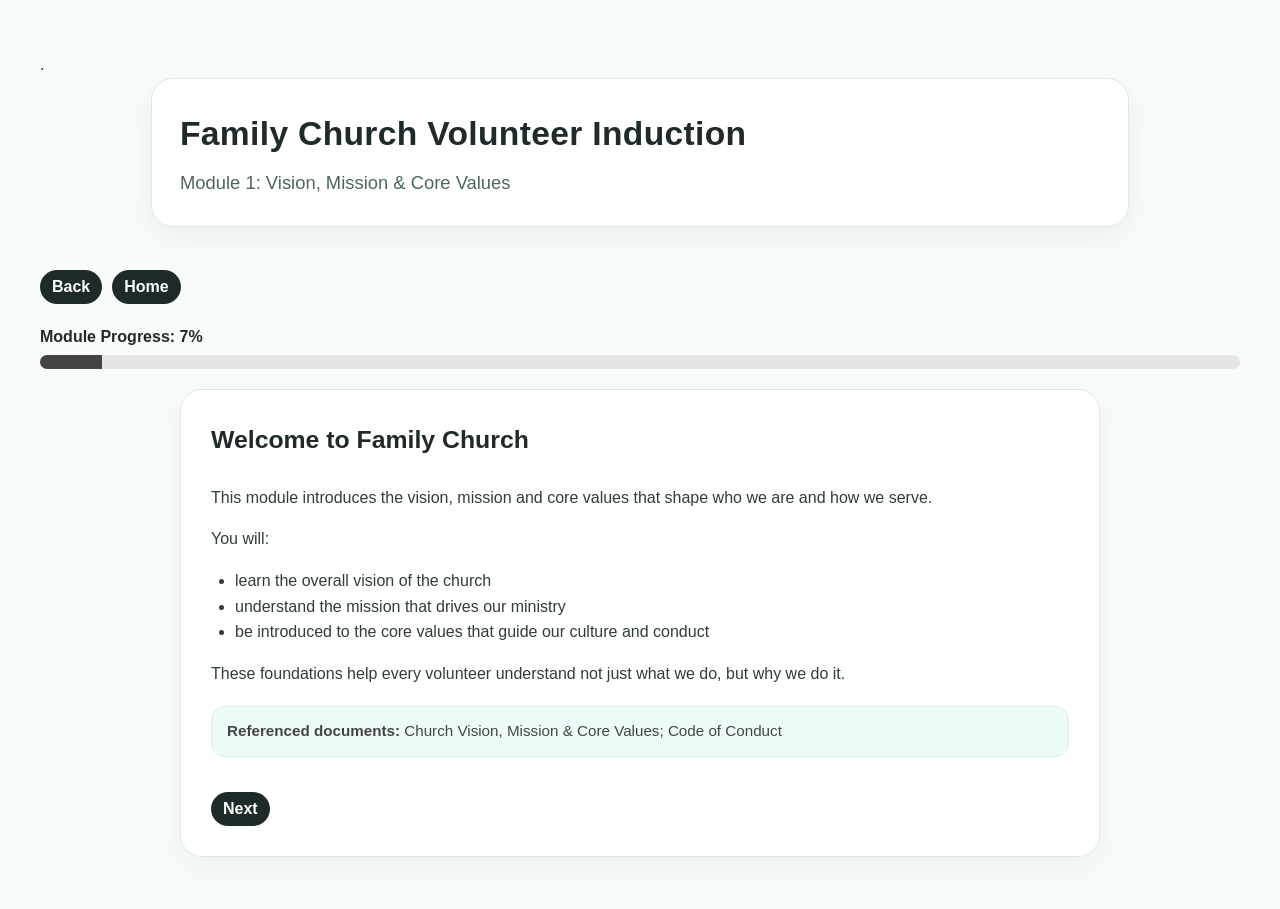
<file: module3.html>
<!DOCTYPE html>
<html lang="en">
<head>
  <meta charset="UTF-8">
  <title>Module 3 – Child Safety</title>
  <link rel="stylesheet" href="css/style.css">
  <style>
    body { font-family: Arial, sans-serif; margin: 20px; line-height: 1.6; }
    .slide { display: none; }
    .slide.active { display: block; }
    #scenario1Feedback, #scenario2Feedback, #scenario3Feedback, #quizFeedback, #ackFeedback { margin-top: 10px; font-weight: bold; }
    button { margin-top: 15px; padding: 8px 12px; cursor: pointer; }
    ul, ol { margin-top: 10px; }
    .content-box { background: #f9f9f9; border: 1px solid #ddd; padding: 15px; margin-top: 15px; }
    .policy-ref { margin-top: 20px; font-size: 0.95em; color: #444; }

    .module-nav {
      display: flex;
      gap: 10px;
      flex-wrap: wrap;
      margin: 15px 0 20px;
    }

    .progress-wrap {
      margin: 15px 0 20px;
    }

    .progress-label {
      font-weight: bold;
      margin-bottom: 6px;
    }

    .progress-bar {
      width: 100%;
      height: 14px;
      background: #e6e6e6;
      border-radius: 999px;
      overflow: hidden;
    }

    #moduleProgressFill {
      height: 100%;
      width: 0%;
      background: #444;
      transition: width 0.3s ease;
    }

    .slide-buttons {
      display: flex;
      gap: 10px;
      flex-wrap: wrap;
      margin-top: 20px;
    }
  </style>
</head>

<body>

<header>
  <h1>Family Church Volunteer Induction</h1>
  <h2>Module 3: Child Safety</h2>
</header>

<div class="module-nav">
  <button type="button" onclick="previousSlide()">Back</button>
  <button type="button" onclick="goHome()">Home</button>
</div>

<div class="progress-wrap">
  <div class="progress-label">
    <span id="moduleProgressText">Module Progress: 0%</span>
  </div>
  <div class="progress-bar">
    <div id="moduleProgressFill"></div>
  </div>
</div>

<main>

  <section class="slide active" id="slide1">
    <h3>Welcome to Child Safety</h3>
    <p>This module explains how Family Church seeks to create a child safe and child friendly culture where children and young people are respected, valued and protected from harm.</p>
    <p>You will:</p>
    <ul>
      <li>learn the church’s child safety commitments</li>
      <li>understand your role in protecting children and young people</li>
      <li>review reporting, complaints and safe practice expectations</li>
      <li>apply the policy in practical situations</li>
    </ul>
    <p>Child safety is not only a policy requirement. It is part of the culture, leadership and daily practice of the church.</p>
    <p class="policy-ref"><strong>Referenced policies:</strong> Child Safe Policy; Code of Conduct</p>

    <div class="slide-buttons">
      <button type="button" onclick="previousSlide()">Back</button>
      <button type="button" onclick="nextSlide()">Next</button>
    </div>
  </section>

  <section class="slide" id="slide2">
    <h3>Our Child Safety Commitment</h3>
    <p>As a child safe organisation, Cairns Family Church commits to creating a child safe and child friendly culture and environment where all children and young people are respected, valued and encouraged to reach their full potential.</p>
    <ul>
      <li>promote child wellbeing</li>
      <li>prevent harm to children and young people</li>
      <li>build safe culture through leadership, governance and practice</li>
      <li>embed child safety into church life and ministry</li>
    </ul>
    <p>Child safety is everyone’s responsibility.</p>
    <p class="policy-ref"><strong>Referenced policies:</strong> Child Safe Policy</p>

    <div class="slide-buttons">
      <button type="button" onclick="previousSlide()">Back</button>
      <button type="button" onclick="nextSlide()">Next</button>
    </div>
  </section>

  <section class="slide" id="slide3">
    <h3>Leadership, Governance and Culture</h3>
    <p>The Child Safe Policy states that child safety and wellbeing must be embedded in organisational leadership, governance and culture.</p>
    <ul>
      <li>the policy and code of conduct form a public commitment to child safety</li>
      <li>leadership is expected to champion and model a child safe culture</li>
      <li>risk management processes focus on preventing, identifying and reducing risk</li>
      <li>annual child protection training supports understanding of obligations, information sharing and record keeping</li>
    </ul>
    <p>Volunteers help build this culture through everyday decisions and conduct.</p>
    <p class="policy-ref"><strong>Referenced policies:</strong> Child Safe Policy; Code of Conduct</p>

    <div class="slide-buttons">
      <button type="button" onclick="previousSlide()">Back</button>
      <button type="button" onclick="nextSlide()">Next</button>
    </div>
  </section>

  <section class="slide" id="slide4">
    <h3>Children’s Rights and Participation</h3>
    <p>Children and young people should be informed, heard and taken seriously.</p>
    <ul>
      <li>children are encouraged to express views and make suggestions</li>
      <li>peer support and friendships are encouraged through age-appropriate programs and groups</li>
      <li>staff and volunteers should create welcoming, child friendly environments</li>
      <li>children must have opportunities to raise concerns and be taken seriously</li>
    </ul>
    <p>A safe church is one where children know they matter and know how to speak up.</p>
    <p class="policy-ref"><strong>Referenced policies:</strong> Child Safe Policy</p>

    <div class="slide-buttons">
      <button type="button" onclick="previousSlide()">Back</button>
      <button type="button" onclick="nextSlide()">Next</button>
    </div>
  </section>

  <section class="slide" id="slide5">
    <h3>Families and Community Matter</h3>
    <p>Child safety includes partnership with families and the wider community.</p>
    <ul>
      <li>families are encouraged to participate in decisions affecting their child</li>
      <li>open communication supports safe ministry</li>
      <li>permission forms help identify relevant safety information such as medical needs, special needs and custody arrangements</li>
      <li>families may inspect relevant policies and procedures when required</li>
    </ul>
    <p>Good communication supports protection, trust and accountability.</p>
    <p class="policy-ref"><strong>Referenced policies:</strong> Child Safe Policy</p>

    <div class="slide-buttons">
      <button type="button" onclick="previousSlide()">Back</button>
      <button type="button" onclick="nextSlide()">Next</button>
    </div>
  </section>

  <section class="slide" id="slide6">
    <h3>Equity, Inclusion and Diverse Needs</h3>
    <p>The church commits to anticipating children’s diverse circumstances and responding effectively to those with additional vulnerabilities.</p>
    <ul>
      <li>programs should accommodate varied needs</li>
      <li>children must have access to information, support and complaints processes that are culturally safe and easy to understand</li>
      <li>inclusion is part of safe practice</li>
      <li>children should be treated with dignity and respect</li>
    </ul>
    <p>Child safety includes cultural safety, accessibility and inclusion.</p>
    <p class="policy-ref"><strong>Referenced policies:</strong> Child Safe Policy; Code of Conduct</p>

    <div class="slide-buttons">
      <button type="button" onclick="previousSlide()">Back</button>
      <button type="button" onclick="nextSlide()">Next</button>
    </div>
  </section>

  <section class="slide" id="slide7">
    <h3>Suitable People and Safe Recruitment</h3>
    <p>People working with children must be suitable and supported.</p>
    <ul>
      <li>the recruitment, screening and training of employees and volunteers emphasises child safety</li>
      <li>all persons 18 years and older who work or volunteer with children must hold a current Blue Card</li>
      <li>induction includes responsibilities, record keeping, information sharing and reporting obligations</li>
      <li>ongoing supervision and people management focus on child safety and wellbeing</li>
    </ul>
    <p>Suitability is not assumed. It is actively assessed and maintained.</p>
    <p class="policy-ref"><strong>Referenced policies:</strong> Child Safe Policy; Screening Policy</p>

    <div class="slide-buttons">
      <button type="button" onclick="previousSlide()">Back</button>
      <button type="button" onclick="nextSlide()">Next</button>
    </div>
  </section>

  <section class="slide" id="slide8">
    <h3>Training and Awareness</h3>
    <p>Child safety requires ongoing education and training.</p>
    <ul>
      <li>orientation and annual child safe training are required</li>
      <li>training includes indicators of child harm, including harm caused by other children and young people</li>
      <li>training explains how to respond effectively to child safety concerns and allegations</li>
      <li>training also supports culturally safe environments for children and young people</li>
    </ul>
    <p>Training is part of keeping people alert, informed and accountable.</p>
    <p class="policy-ref"><strong>Referenced policies:</strong> Child Safe Policy; Screening Policy</p>

    <div class="slide-buttons">
      <button type="button" onclick="previousSlide()">Back</button>
      <button type="button" onclick="nextSlide()">Next</button>
    </div>
  </section>

  <section class="slide" id="slide9">
    <h3>Safe Physical and Online Environments</h3>
    <p>Child safety includes the environments where ministry takes place.</p>
    <ul>
      <li>risk management must reduce opportunities for harm</li>
      <li>safe practices include supervision, sign in and sign out, toileting, illness, first aid, emergency evacuation, transport and photography/video procedures</li>
      <li>official uses of online environments must take the code of conduct and child safe policy into account</li>
      <li>third party services and facilities should also be selected and managed with child safety in mind</li>
    </ul>
    <p>Being welcoming is not enough. Environments must also be actively safe.</p>
    <p class="policy-ref"><strong>Referenced policies:</strong> Child Safe Policy; Code of Conduct</p>

    <div class="slide-buttons">
      <button type="button" onclick="previousSlide()">Back</button>
      <button type="button" onclick="nextSlide()">Next</button>
    </div>
  </section>

  <section class="slide" id="slide10">
    <h3>Responding to Concerns and Complaints</h3>
    <p>The policy requires processes that are child focused and accessible.</p>
    <ul>
      <li>complaints should be taken seriously and responded to promptly and thoroughly</li>
      <li>children and families should be able to understand the complaints process</li>
      <li>reporting procedures must address legal, privacy and employment obligations</li>
      <li>illegal activity must be reported to relevant authorities</li>
    </ul>
    <p>Children need processes that are safe, understandable and responsive.</p>
    <p class="policy-ref"><strong>Referenced policies:</strong> Child Safe Policy; Privacy Policy</p>

    <div class="slide-buttons">
      <button type="button" onclick="previousSlide()">Back</button>
      <button type="button" onclick="nextSlide()">Next</button>
    </div>
  </section>

  <section class="slide" id="slide11">
    <h3>When Harm Is Suspected or Disclosed</h3>
    <p>If there is a reasonable suspicion of abuse, harm or risk of harm, action must be taken.</p>
    <ul>
      <li>reasonable suspicion is enough — proof is not required</li>
      <li>if a child discloses harm, do not promise secrecy</li>
      <li>reassure the child that it is not their fault</li>
      <li>do not ask probing questions</li>
      <li>report the matter as soon as possible in line with church and legal requirements</li>
      <li>record the report using the required form</li>
    </ul>
    <div class="content-box">
      Child protection is everyone’s responsibility.
    </div>
    <p class="policy-ref"><strong>Referenced policies:</strong> Child Safe Policy; Code of Conduct</p>

    <div class="slide-buttons">
      <button type="button" onclick="previousSlide()">Back</button>
      <button type="button" onclick="nextSlide()">Next</button>
    </div>
  </section>

  <section class="slide" id="slide12">
    <h3>Queensland Reporting Expectations</h3>
    <p>The policy highlights important Queensland reporting obligations.</p>
    <ul>
      <li>where there is reason to believe a child is experiencing harm, at risk of harm or being neglected, mandated reporters must report to Child Safety Services</li>
      <li>if a child is at immediate risk, call 000</li>
      <li>it is also an offence for an adult in Queensland not to report sexual offending against a child by another adult to police</li>
    </ul>
    <p>This means volunteers must take child safety concerns seriously and escalate them promptly through the correct channels.</p>
    <p class="policy-ref"><strong>Referenced policies:</strong> Child Safe Policy</p>

    <div class="slide-buttons">
      <button type="button" onclick="previousSlide()">Back</button>
      <button type="button" onclick="nextSlide()">Next</button>
    </div>
  </section>

  <section class="slide" id="slide13">
    <h3>Known Offenders and Persons of Concern</h3>
    <p>The policy recognises that child safety also includes managing risk from known offenders and persons of concern.</p>
    <ul>
      <li>strict risk management, monitoring and mentoring may apply</li>
      <li>boundaries can be formalised through an agreement</li>
      <li>support for spiritual growth may still be provided where appropriate</li>
      <li>the safety of children remains the priority</li>
    </ul>
    <p>This area is handled through senior leadership and board oversight, not informal volunteer decisions.</p>
    <p class="policy-ref"><strong>Referenced policies:</strong> Child Safe Policy; Screening Policy</p>

    <div class="slide-buttons">
      <button type="button" onclick="previousSlide()">Back</button>
      <button type="button" onclick="nextSlide()">Next</button>
    </div>
  </section>

  <section class="slide" id="slide14">
    <h3>Review and Continuous Improvement</h3>
    <p>Child safety is not static. The policy requires regular review and improvement.</p>
    <ul>
      <li>child safe practices are reviewed through audits, debriefs, complaints and incident reports</li>
      <li>feedback from staff, volunteers, children, families and the community informs improvement</li>
      <li>findings and improvements should be communicated appropriately</li>
      <li>policies and procedures should be clear, easy to understand and supported by training</li>
    </ul>
    <p>Safe organisations keep learning and improving.</p>
    <p class="policy-ref"><strong>Referenced policies:</strong> Child Safe Policy</p>

    <div class="slide-buttons">
      <button type="button" onclick="previousSlide()">Back</button>
      <button type="button" onclick="nextSlide()">Next</button>
    </div>
  </section>

  <section class="slide" id="slide15">
    <h3>Scenario 1: Disclosure</h3>
    <p>A child tells you that someone has hurt them and asks you not to tell anyone.</p>
    <p>What should you do?</p>

    <form id="scenario1Form">
      <label><input type="radio" name="scenario1" value="1"> Promise to keep it secret so they feel safe.</label><br>
      <label><input type="radio" name="scenario1" value="2"> Reassure the child, do not ask probing questions, and report the concern appropriately.</label><br>
      <label><input type="radio" name="scenario1" value="3"> Wait and see whether they mention it again next week.</label><br>
      <button type="button" onclick="checkScenario1()">Submit Scenario Answer</button>
    </form>

    <div id="scenario1Feedback"></div>
    <p class="policy-ref"><strong>Referenced policies:</strong> Child Safe Policy; Code of Conduct</p>

    <div class="slide-buttons">
      <button type="button" onclick="previousSlide()">Back</button>
    </div>
  </section>

  <section class="slide" id="slide16">
    <h3>Scenario 2: Suitability</h3>
    <p>A new adult volunteer wants to help in a children’s program but has not yet completed the required screening and Blue Card process.</p>
    <p>What should happen?</p>

    <form id="scenario2Form">
      <label><input type="radio" name="scenario2" value="1"> They can help straight away if they seem trustworthy.</label><br>
      <label><input type="radio" name="scenario2" value="2"> They should not work with children until the required screening and Blue Card requirements are met.</label><br>
      <label><input type="radio" name="scenario2" value="3"> They can help as long as it is only for one day.</label><br>
      <button type="button" onclick="checkScenario2()">Submit Scenario Answer</button>
    </form>

    <div id="scenario2Feedback"></div>
    <p class="policy-ref"><strong>Referenced policies:</strong> Child Safe Policy; Screening Policy</p>

    <div class="slide-buttons">
      <button type="button" onclick="previousSlide()">Back</button>
    </div>
  </section>

  <section class="slide" id="slide17">
    <h3>Scenario 3: Child Safety Concern</h3>
    <p>You notice a child appearing distressed, fearful and reluctant to go home. You do not have proof that anything is wrong.</p>
    <p>What should you do?</p>

    <form id="scenario3Form">
      <label><input type="radio" name="scenario3" value="1"> Do nothing until you have definite proof.</label><br>
      <label><input type="radio" name="scenario3" value="2"> Treat it as a possible concern, follow reporting procedures, and raise it appropriately.</label><br>
      <label><input type="radio" name="scenario3" value="3"> Ask the child detailed investigative questions immediately.</label><br>
      <button type="button" onclick="checkScenario3()">Submit Scenario Answer</button>
    </form>

    <div id="scenario3Feedback"></div>
    <p class="policy-ref"><strong>Referenced policies:</strong> Child Safe Policy; Code of Conduct</p>

    <div class="slide-buttons">
      <button type="button" onclick="previousSlide()">Back</button>
    </div>
  </section>

  <section class="slide" id="slide18">
    <h3>Key Takeaways</h3>
    <ul>
      <li>child safety must be embedded in culture, leadership and daily practice</li>
      <li>children should be heard, respected and taken seriously</li>
      <li>families and community are part of safe practice</li>
      <li>suitability, induction, training and supervision matter</li>
      <li>safe physical and online environments reduce risk</li>
      <li>reasonable suspicion is enough to act and report</li>
      <li>continuous review helps strengthen child safe practice</li>
    </ul>
    <p>Child safety is proactive, practical and shared.</p>
    <p class="policy-ref"><strong>Referenced policies:</strong> Child Safe Policy; Code of Conduct; Screening Policy</p>

    <div class="slide-buttons">
      <button type="button" onclick="previousSlide()">Back</button>
      <button type="button" onclick="nextSlide()">Next</button>
    </div>
  </section>

  <section class="slide" id="slide19">
    <h3>Knowledge Check</h3>

    <p><strong>Question 1:</strong> True or False: Child safety is mainly the responsibility of senior leaders, not volunteers.</p>
    <form id="quiz1">
      <label><input type="radio" name="q1" value="true"> True</label><br>
      <label><input type="radio" name="q1" value="false"> False</label><br>

      <p><strong>Question 2:</strong> What should you do if a child discloses harm?</p>
      <label><input type="radio" name="q2" value="a"> Promise secrecy and keep the matter private.</label><br>
      <label><input type="radio" name="q2" value="b"> Reassure them, avoid probing questions, and report appropriately.</label><br>
      <label><input type="radio" name="q2" value="c"> Investigate the matter yourself before telling anyone.</label><br>

      <p><strong>Question 3:</strong> Which statement is correct about volunteers working with children?</p>
      <label><input type="radio" name="q3" value="a"> Adults can work with children before screening if closely watched.</label><br>
      <label><input type="radio" name="q3" value="b"> Adults working with children must meet screening and Blue Card requirements.</label><br>
      <label><input type="radio" name="q3" value="c"> A Blue Card is optional for adults working with children.</label><br>

      <p><strong>Question 4:</strong> Which of the following best reflects child safe culture?</p>
      <label><input type="radio" name="q4" value="a"> Children are expected to stay quiet and let adults handle everything.</label><br>
      <label><input type="radio" name="q4" value="b"> Children are informed, listened to and able to raise concerns.</label><br>
      <label><input type="radio" name="q4" value="c"> Complaints should be avoided where possible.</label><br>

      <p><strong>Question 5:</strong> What is enough to trigger action and reporting?</p>
      <label><input type="radio" name="q5" value="a"> Definite proof.</label><br>
      <label><input type="radio" name="q5" value="b"> A reasonable suspicion based on facts, observation or disclosure.</label><br>
      <label><input type="radio" name="q5" value="c"> A written confession from the person involved.</label><br>

      <button type="button" onclick="submitKnowledgeCheck()">Submit Knowledge Check</button>
    </form>

    <div id="quizFeedback"></div>
    <p class="policy-ref"><strong>Referenced policies:</strong> Child Safe Policy; Code of Conduct; Screening Policy</p>

    <div class="slide-buttons">
      <button type="button" onclick="previousSlide()">Back</button>
    </div>
  </section>

  <section class="slide" id="slide20">
    <h3>Acknowledgement</h3>
    <p>By completing this module, you acknowledge that you:</p>
    <ul>
      <li>understand the church’s child safety commitments</li>
      <li>understand your role in creating a child safe culture</li>
      <li>will act appropriately on concerns, disclosures and complaints</li>
      <li>understand that screening, induction, supervision and training support child safety</li>
      <li>will help maintain safe physical and online environments for children and young people</li>
    </ul>

    <form id="ackForm">
      <label><input type="checkbox" id="acknowledgeBox"> I acknowledge and understand the child safety expectations in this module.</label><br>
      <button type="button" onclick="submitAcknowledgement()">Confirm Acknowledgement</button>
    </form>

    <div id="ackFeedback"></div>
    <p class="policy-ref"><strong>Referenced policies:</strong> Child Safe Policy; Code of Conduct; Screening Policy</p>

    <div class="slide-buttons">
      <button type="button" onclick="previousSlide()">Back</button>
    </div>
  </section>

  <section class="slide" id="slide21">
    <h3>Module Completion</h3>
    <p>You have now completed Module 3: Child Safety.</p>
    <p>You should now have a clearer understanding of:</p>
    <ul>
      <li>the church’s child safe commitments</li>
      <li>how to help create safe culture and safe environments</li>
      <li>the importance of screening, training and supervision</li>
      <li>how to respond to concerns, complaints and possible harm</li>
    </ul>
    <p>You are now ready to continue to Module 4: Privacy and Screening.</p>

    <div class="slide-buttons">
      <button type="button" onclick="previousSlide()">Back</button>
      <button type="button" onclick="completeModule()">Start Module 4</button>
      <button type="button" onclick="completeModuleAndGoHome()">Complete and Return Home</button>
    </div>
  </section>

</main>

<script>
  const WEB_APP_URL = 'https://script.google.com/macros/s/AKfycbwa0Q7urQ9codqpru3fUQgKVXEpRvwS7CeDWQYfD4jH2tdY1fqJ-520Yn2fDQ5hTglR/exec';

  const MODULE_NAME = 'module3';
  const MODULE_SHEET_COLUMN = 'Module 3 Complete';
  const NEXT_MODULE = 'module4.html';
  const HOME_PAGE = 'index.html';
  const REQUIRED_PREVIOUS = ['module2'];

  let currentSlide = 0;
  const slides = document.querySelectorAll('.slide');

  function getEmail() {
    return localStorage.getItem('verifiedEmail') || '';
  }

  function getModuleSlideKey() {
    const email = getEmail();
    return email ? `churchVolunteerSlide_${email}_${MODULE_NAME}` : `churchVolunteerSlide_${MODULE_NAME}`;
  }

  function getDashboardProgressKey() {
    const email = getEmail();
    return email ? `churchVolunteerProgress_${email}` : 'churchVolunteerProgress';
  }

  function showSlide(index) {
    slides[currentSlide].classList.remove('active');
    currentSlide = index;
    slides[currentSlide].classList.add('active');

    saveSlideProgress();
    updateProgressBar();

    window.scrollTo(0, 0);
  }

  function nextSlide() {
    if (currentSlide < slides.length - 1) {
      showSlide(currentSlide + 1);
    }
  }

  function previousSlide() {
    if (currentSlide > 0) {
      showSlide(currentSlide - 1);
    } else {
      goHome();
    }
  }

  function goHome() {
    saveSlideProgress();
    window.location.href = HOME_PAGE + '?dashboard=true';
  }

  function saveSlideProgress() {
    localStorage.setItem(getModuleSlideKey(), String(currentSlide));
  }

  function restoreSlideProgress() {
    const savedSlide = localStorage.getItem(getModuleSlideKey());

    if (savedSlide !== null && !isNaN(savedSlide)) {
      const savedIndex = Number(savedSlide);

      if (savedIndex >= 0 && savedIndex < slides.length) {
        slides[currentSlide].classList.remove('active');
        currentSlide = savedIndex;
        slides[currentSlide].classList.add('active');
      }
    }

    updateProgressBar();
  }

  function updateProgressBar() {
    const progressText = document.getElementById('moduleProgressText');
    const progressFill = document.getElementById('moduleProgressFill');

    if (!progressText || !progressFill) return;

    const percent = Math.round(((currentSlide + 1) / slides.length) * 100);

    progressText.textContent = `Module Progress: ${percent}%`;
    progressFill.style.width = `${percent}%`;
  }

  function saveLegacyProgress() {
    const progress = JSON.parse(localStorage.getItem('progress') || '{}');
    progress[MODULE_NAME] = true;
    localStorage.setItem('progress', JSON.stringify(progress));
  }

  function saveDashboardProgress() {
    const progressKey = getDashboardProgressKey();
    const saved = localStorage.getItem(progressKey);

    let progress = {
      completedModules: []
    };

    if (saved) {
      try {
        progress = JSON.parse(saved);
      } catch (error) {
        progress = {
          completedModules: []
        };
      }
    }

    if (!Array.isArray(progress.completedModules)) {
      progress.completedModules = [];
    }

    if (!progress.completedModules.includes(MODULE_NAME)) {
      progress.completedModules.push(MODULE_NAME);
    }

    localStorage.setItem(progressKey, JSON.stringify(progress));
  }

  async function saveSheetProgress() {
    const email = getEmail();

    if (!email) return;

    try {
      await fetch(WEB_APP_URL, {
        method: 'POST',
        headers: {
          'Content-Type': 'text/plain;charset=utf-8'
        },
        body: JSON.stringify({
          action: 'markModuleComplete',
          email: email,
          moduleName: MODULE_SHEET_COLUMN
        })
      });
    } catch (error) {
      console.error('Could not save module progress to sheet:', error);
    }
  }

  async function completeModule() {
    saveLegacyProgress();
    saveDashboardProgress();
    await saveSheetProgress();

    localStorage.removeItem(getModuleSlideKey());

    window.location.href = NEXT_MODULE;
  }

  async function completeModuleAndGoHome() {
    saveLegacyProgress();
    saveDashboardProgress();
    await saveSheetProgress();

    localStorage.removeItem(getModuleSlideKey());

    window.location.href = HOME_PAGE + '?dashboard=true';
  }

  function checkRequiredModules() {
    const progress = JSON.parse(localStorage.getItem('progress') || '{}');

    for (const moduleName of REQUIRED_PREVIOUS) {
      if (!progress[moduleName]) {
        alert('Please complete the previous module first.');
        window.location.href = moduleName + '.html';
        return false;
      }
    }

    return true;
  }

  function checkScenario1() {
    const selected = document.querySelector('input[name="scenario1"]:checked');
    const feedback = document.getElementById('scenario1Feedback');

    if (!selected) {
      feedback.textContent = 'Please select an answer.';
      return;
    }

    if (selected.value === '2') {
      feedback.textContent = 'Correct.';
      setTimeout(() => { nextSlide(); }, 1000);
    } else {
      feedback.textContent = 'Incorrect. Please review the content and try again.';
    }
  }

  function checkScenario2() {
    const selected = document.querySelector('input[name="scenario2"]:checked');
    const feedback = document.getElementById('scenario2Feedback');

    if (!selected) {
      feedback.textContent = 'Please select an answer.';
      return;
    }

    if (selected.value === '2') {
      feedback.textContent = 'Correct.';
      setTimeout(() => { nextSlide(); }, 1000);
    } else {
      feedback.textContent = 'Incorrect. Please review the content and try again.';
    }
  }

  function checkScenario3() {
    const selected = document.querySelector('input[name="scenario3"]:checked');
    const feedback = document.getElementById('scenario3Feedback');

    if (!selected) {
      feedback.textContent = 'Please select an answer.';
      return;
    }

    if (selected.value === '2') {
      feedback.textContent = 'Correct.';
      setTimeout(() => { nextSlide(); }, 1000);
    } else {
      feedback.textContent = 'Incorrect. Please review the content and try again.';
    }
  }

  function submitKnowledgeCheck() {
    const feedback = document.getElementById('quizFeedback');

    const answers = {
      q1: 'false',
      q2: 'b',
      q3: 'b',
      q4: 'b',
      q5: 'b'
    };

    let score = 0;

    for (const [name, correctValue] of Object.entries(answers)) {
      const selected = document.querySelector(`input[name="${name}"]:checked`);

      if (!selected) {
        feedback.textContent = 'Please answer all questions before submitting.';
        return;
      }

      if (selected.value === correctValue) {
        score++;
      }
    }

    if (score >= 4) {
      feedback.textContent = `Passed. You scored ${score}/5.`;
      setTimeout(() => { nextSlide(); }, 1000);
    } else {
      feedback.textContent = `Not passed yet. You scored ${score}/5. Please review and try again.`;
    }
  }

  function submitAcknowledgement() {
    const box = document.getElementById('acknowledgeBox');
    const feedback = document.getElementById('ackFeedback');

    if (!box.checked) {
      feedback.textContent = 'Please tick the acknowledgement box before continuing.';
      return;
    }

    feedback.textContent = 'Acknowledgement confirmed.';
    setTimeout(() => { nextSlide(); }, 1000);
  }

  window.addEventListener('load', function () {
    if (checkRequiredModules()) {
      restoreSlideProgress();
    }
  });
</script>

</body>
</html>
</file>
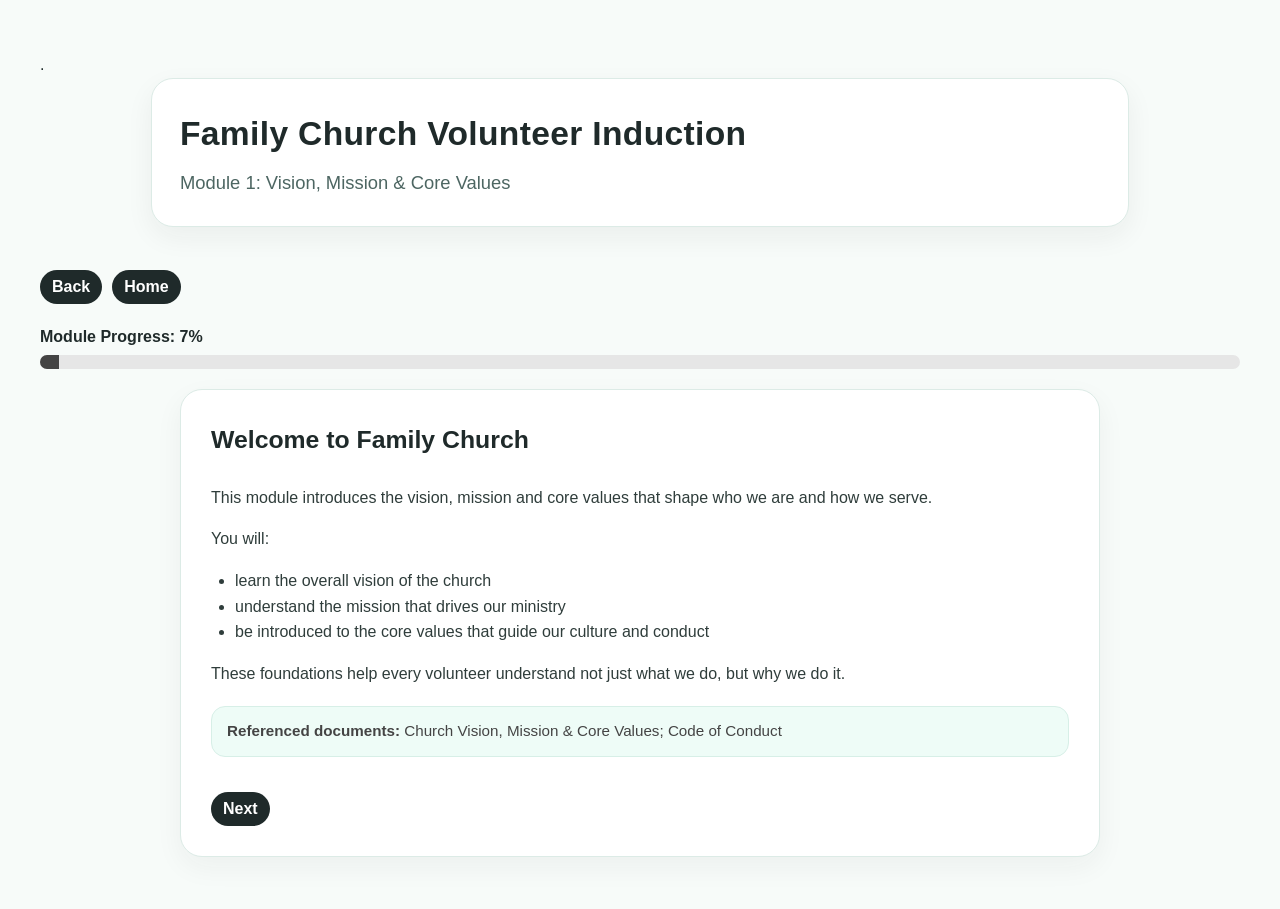
<file: module4.html>
<!DOCTYPE html>
<html lang="en">
<head>
  <meta charset="UTF-8">
  <title>Module 4 – Privacy & Screening</title>
  <link rel="stylesheet" href="css/style.css">
  <style>
    body { font-family: Arial, sans-serif; margin: 20px; line-height: 1.6; }
    .slide { display: none; }
    .slide.active { display: block; }
    #scenario1Feedback, #scenario2Feedback, #scenario3Feedback, #quizFeedback, #ackFeedback { margin-top: 10px; font-weight: bold; }
    button { margin-top: 15px; padding: 8px 12px; cursor: pointer; }
    ul { margin-top: 10px; }
    .content-box { background: #f9f9f9; border: 1px solid #ddd; padding: 15px; margin-top: 15px; }
    .policy-ref { margin-top: 20px; font-size: 0.95em; color: #444; }

    .module-nav {
      display: flex;
      gap: 10px;
      flex-wrap: wrap;
      margin: 15px 0 20px;
    }

    .progress-wrap {
      margin: 15px 0 20px;
    }

    .progress-label {
      font-weight: bold;
      margin-bottom: 6px;
    }

    .progress-bar {
      width: 100%;
      height: 14px;
      background: #e6e6e6;
      border-radius: 999px;
      overflow: hidden;
    }

    #moduleProgressFill {
      height: 100%;
      width: 0%;
      background: #444;
      transition: width 0.3s ease;
    }

    .slide-buttons {
      display: flex;
      gap: 10px;
      flex-wrap: wrap;
      margin-top: 20px;
    }
  </style>
</head>

<body>

<header>
  <h1>Family Church Volunteer Induction</h1>
  <h2>Module 4: Privacy & Screening</h2>
</header>

<div class="module-nav">
  <button type="button" onclick="previousSlide()">Back</button>
  <button type="button" onclick="goHome()">Home</button>
</div>

<div class="progress-wrap">
  <div class="progress-label">
    <span id="moduleProgressText">Module Progress: 0%</span>
  </div>
  <div class="progress-bar">
    <div id="moduleProgressFill"></div>
  </div>
</div>

<main>

  <section class="slide active" id="slide1">
    <h3>Welcome to Privacy & Screening</h3>
    <p>This module explains how we protect personal information and ensure safe, suitable people are working within the church.</p>
    <ul>
      <li>understand privacy responsibilities</li>
      <li>learn how information must be handled</li>
      <li>understand screening and Blue Card requirements</li>
      <li>apply safe practices in real situations</li>
    </ul>
    <p>Privacy and screening protect individuals, families and the church.</p>

    <div class="slide-buttons">
      <button type="button" onclick="previousSlide()">Back</button>
      <button type="button" onclick="nextSlide()">Next</button>
    </div>
  </section>

  <section class="slide" id="slide2">
    <h3>Why Privacy Matters</h3>
    <p>Churches collect and hold personal and sensitive information.</p>
    <ul>
      <li>names, contact details and family information</li>
      <li>medical information</li>
      <li>attendance and participation records</li>
      <li>child safety or incident records</li>
    </ul>
    <p>This information must be handled carefully, respectfully and lawfully.</p>

    <div class="slide-buttons">
      <button type="button" onclick="previousSlide()">Back</button>
      <button type="button" onclick="nextSlide()">Next</button>
    </div>
  </section>

  <section class="slide" id="slide3">
    <h3>Your Responsibilities</h3>
    <p>As a volunteer, you must:</p>
    <ul>
      <li>keep personal information confidential</li>
      <li>only access information needed for your role</li>
      <li>use information only for its intended purpose</li>
      <li>store and handle information securely</li>
      <li>report any misuse or breach of information</li>
    </ul>
    <p>Privacy is a responsibility, not just a system.</p>

    <div class="slide-buttons">
      <button type="button" onclick="previousSlide()">Back</button>
      <button type="button" onclick="nextSlide()">Next</button>
    </div>
  </section>

  <section class="slide" id="slide4">
    <h3>What You Must Not Do</h3>
    <ul>
      <li>share personal information with others unnecessarily</li>
      <li>discuss private matters casually with others</li>
      <li>post photos or details without permission</li>
      <li>store information on personal devices without approval</li>
      <li>access records you do not need</li>
    </ul>
    <div class="content-box">
      If in doubt — don’t share it.
    </div>

    <div class="slide-buttons">
      <button type="button" onclick="previousSlide()">Back</button>
      <button type="button" onclick="nextSlide()">Next</button>
    </div>
  </section>

  <section class="slide" id="slide5">
    <h3>Photos and Media</h3>
    <p>Photos and videos must be handled carefully.</p>
    <ul>
      <li>only take photos in line with church procedures</li>
      <li>respect opt-out and consent requirements</li>
      <li>do not post identifiable images without approval</li>
      <li>consider safety before sharing any content</li>
    </ul>
    <p>Images can expose identity and location, especially for children.</p>

    <div class="slide-buttons">
      <button type="button" onclick="previousSlide()">Back</button>
      <button type="button" onclick="nextSlide()">Next</button>
    </div>
  </section>

  <section class="slide" id="slide6">
    <h3>Handling Sensitive Information</h3>
    <p>Sensitive information requires extra care.</p>
    <ul>
      <li>medical conditions</li>
      <li>child safety concerns</li>
      <li>family or custody matters</li>
    </ul>
    <p>This information must only be shared with authorised people when necessary.</p>

    <div class="slide-buttons">
      <button type="button" onclick="previousSlide()">Back</button>
      <button type="button" onclick="nextSlide()">Next</button>
    </div>
  </section>

  <section class="slide" id="slide7">
    <h3>Screening and Blue Cards</h3>
    <p>Screening ensures safe and suitable people work with children.</p>
    <ul>
      <li>all adults working with children must hold a valid Blue Card</li>
      <li>screening must be completed before starting</li>
      <li>clearances must remain current</li>
    </ul>
    <p>Screening is a legal requirement and a safety measure.</p>

    <div class="slide-buttons">
      <button type="button" onclick="previousSlide()">Back</button>
      <button type="button" onclick="nextSlide()">Next</button>
    </div>
  </section>

  <section class="slide" id="slide8">
    <h3>Ongoing Suitability</h3>
    <p>Screening is not a one-time check.</p>
    <ul>
      <li>ongoing supervision and accountability apply</li>
      <li>concerns about behaviour must be raised</li>
      <li>changes in circumstances may affect suitability</li>
    </ul>
    <p>Safe people are supported, supervised and accountable.</p>

    <div class="slide-buttons">
      <button type="button" onclick="previousSlide()">Back</button>
      <button type="button" onclick="nextSlide()">Next</button>
    </div>
  </section>

  <section class="slide" id="slide9">
    <h3>Data Security</h3>
    <p>Information must be stored and handled securely.</p>
    <ul>
      <li>use approved systems and storage</li>
      <li>do not leave records unattended</li>
      <li>log out of shared devices</li>
      <li>protect passwords and access</li>
    </ul>
    <p>Security failures can expose sensitive information.</p>

    <div class="slide-buttons">
      <button type="button" onclick="previousSlide()">Back</button>
      <button type="button" onclick="nextSlide()">Next</button>
    </div>
  </section>

  <section class="slide" id="slide10">
    <h3>When a Breach Happens</h3>
    <p>If information is shared incorrectly or lost:</p>
    <ul>
      <li>report it immediately</li>
      <li>do not attempt to hide the issue</li>
      <li>follow church procedures</li>
    </ul>
    <p>Quick action reduces risk and harm.</p>

    <div class="slide-buttons">
      <button type="button" onclick="previousSlide()">Back</button>
      <button type="button" onclick="nextSlide()">Next</button>
    </div>
  </section>

  <section class="slide" id="slide11">
    <h3>Scenario 1: Sharing Information</h3>
    <p>A parent asks about another child’s behaviour.</p>

    <form id="scenario1Form">
      <label><input type="radio" name="scenario1" value="1"> Share what you know to be helpful.</label><br>
      <label><input type="radio" name="scenario1" value="2"> Keep information confidential and redirect appropriately.</label><br>
      <label><input type="radio" name="scenario1" value="3"> Tell them later privately.</label><br>
      <button type="button" onclick="checkScenario1()">Submit</button>
    </form>

    <div id="scenario1Feedback"></div>

    <div class="slide-buttons">
      <button type="button" onclick="previousSlide()">Back</button>
    </div>
  </section>

  <section class="slide" id="slide12">
    <h3>Scenario 2: Blue Card</h3>
    <p>A volunteer without a Blue Card offers to help.</p>

    <form id="scenario2Form">
      <label><input type="radio" name="scenario2" value="1"> Let them help for today only.</label><br>
      <label><input type="radio" name="scenario2" value="2"> Do not allow them to work with children until cleared.</label><br>
      <label><input type="radio" name="scenario2" value="3"> Supervise them loosely.</label><br>
      <button type="button" onclick="checkScenario2()">Submit</button>
    </form>

    <div id="scenario2Feedback"></div>

    <div class="slide-buttons">
      <button type="button" onclick="previousSlide()">Back</button>
    </div>
  </section>

  <section class="slide" id="slide13">
    <h3>Scenario 3: Photos</h3>
    <p>You want to post photos from a church event.</p>

    <form id="scenario3Form">
      <label><input type="radio" name="scenario3" value="1"> Post them immediately.</label><br>
      <label><input type="radio" name="scenario3" value="2"> Check permissions and procedures first.</label><br>
      <label><input type="radio" name="scenario3" value="3"> Send privately only.</label><br>
      <button type="button" onclick="checkScenario3()">Submit</button>
    </form>

    <div id="scenario3Feedback"></div>

    <div class="slide-buttons">
      <button type="button" onclick="previousSlide()">Back</button>
    </div>
  </section>

  <section class="slide" id="slide14">
    <h3>Key Takeaways</h3>
    <ul>
      <li>privacy protects individuals and families</li>
      <li>information must be handled carefully</li>
      <li>screening ensures safe people work with children</li>
      <li>Blue Cards are mandatory for child-related work</li>
      <li>breaches must be reported immediately</li>
    </ul>

    <div class="slide-buttons">
      <button type="button" onclick="previousSlide()">Back</button>
      <button type="button" onclick="nextSlide()">Next</button>
    </div>
  </section>

  <section class="slide" id="slide15">
    <h3>Knowledge Check</h3>

    <form id="quiz1">
      <p><strong>Q1:</strong> Can you share personal information freely?</p>
      <label><input type="radio" name="q1" value="no"> No</label><br>
      <label><input type="radio" name="q1" value="yes"> Yes</label><br>

      <p><strong>Q2:</strong> Do volunteers need a Blue Card?</p>
      <label><input type="radio" name="q2" value="yes"> Yes</label><br>
      <label><input type="radio" name="q2" value="no"> No</label><br>

      <button type="button" onclick="submitKnowledgeCheck()">Submit Knowledge Check</button>
    </form>

    <div id="quizFeedback"></div>

    <div class="slide-buttons">
      <button type="button" onclick="previousSlide()">Back</button>
    </div>
  </section>

  <section class="slide" id="slide16">
    <h3>Acknowledgement</h3>
    <p>By completing this module, you acknowledge that you:</p>
    <ul>
      <li>understand your privacy responsibilities</li>
      <li>will handle personal and sensitive information carefully</li>
      <li>understand screening and Blue Card requirements</li>
      <li>will report breaches or concerns promptly</li>
    </ul>

    <form id="ackForm">
      <label><input type="checkbox" id="acknowledgeBox"> I acknowledge and understand the privacy and screening expectations in this module.</label><br>
      <button type="button" onclick="submitAcknowledgement()">Confirm Acknowledgement</button>
    </form>

    <div id="ackFeedback"></div>

    <div class="slide-buttons">
      <button type="button" onclick="previousSlide()">Back</button>
    </div>
  </section>

  <section class="slide" id="slide17">
    <h3>Module Complete</h3>
    <p>You have completed Module 4: Privacy & Screening.</p>
    <p>You have now finished the full volunteer induction.</p>

    <div class="slide-buttons">
      <button type="button" onclick="previousSlide()">Back</button>
      <button type="button" onclick="completeModule()">View Completion Certificate</button>
      <button type="button" onclick="completeModuleAndGoHome()">Complete and Return Home</button>
    </div>
  </section>

</main>

<script>
  const WEB_APP_URL = 'https://script.google.com/macros/s/AKfycbwa0Q7urQ9codqpru3fUQgKVXEpRvwS7CeDWQYfD4jH2tdY1fqJ-520Yn2fDQ5hTglR/exec';

  const MODULE_NAME = 'module4';
  const MODULE_SHEET_COLUMN = 'Module 4 Complete';
  const NEXT_MODULE = 'certificate.html';
  const HOME_PAGE = 'index.html';
  const REQUIRED_PREVIOUS = ['module1', 'module2', 'module3'];

  let currentSlide = 0;
  const slides = document.querySelectorAll('.slide');

  function getEmail() {
    return localStorage.getItem('verifiedEmail') || '';
  }

  function getModuleSlideKey() {
    const email = getEmail();
    return email ? `churchVolunteerSlide_${email}_${MODULE_NAME}` : `churchVolunteerSlide_${MODULE_NAME}`;
  }

  function getDashboardProgressKey() {
    const email = getEmail();
    return email ? `churchVolunteerProgress_${email}` : 'churchVolunteerProgress';
  }

  function showSlide(index) {
    slides[currentSlide].classList.remove('active');
    currentSlide = index;
    slides[currentSlide].classList.add('active');

    saveSlideProgress();
    updateProgressBar();

    window.scrollTo(0, 0);
  }

  function nextSlide() {
    if (currentSlide < slides.length - 1) {
      showSlide(currentSlide + 1);
    }
  }

  function previousSlide() {
    if (currentSlide > 0) {
      showSlide(currentSlide - 1);
    } else {
      goHome();
    }
  }

  function goHome() {
    saveSlideProgress();
    window.location.href = HOME_PAGE + '?dashboard=true';
  }

  function saveSlideProgress() {
    localStorage.setItem(getModuleSlideKey(), String(currentSlide));
  }

  function restoreSlideProgress() {
    const savedSlide = localStorage.getItem(getModuleSlideKey());

    if (savedSlide !== null && !isNaN(savedSlide)) {
      const savedIndex = Number(savedSlide);

      if (savedIndex >= 0 && savedIndex < slides.length) {
        slides[currentSlide].classList.remove('active');
        currentSlide = savedIndex;
        slides[currentSlide].classList.add('active');
      }
    }

    updateProgressBar();
  }

  function updateProgressBar() {
    const progressText = document.getElementById('moduleProgressText');
    const progressFill = document.getElementById('moduleProgressFill');

    if (!progressText || !progressFill) return;

    const percent = Math.round(((currentSlide + 1) / slides.length) * 100);

    progressText.textContent = `Module Progress: ${percent}%`;
    progressFill.style.width = `${percent}%`;
  }

  function saveLegacyProgress() {
    const progress = JSON.parse(localStorage.getItem('progress') || '{}');
    progress[MODULE_NAME] = true;
    localStorage.setItem('progress', JSON.stringify(progress));
  }

  function saveDashboardProgress() {
    const progressKey = getDashboardProgressKey();
    const saved = localStorage.getItem(progressKey);

    let progress = {
      completedModules: []
    };

    if (saved) {
      try {
        progress = JSON.parse(saved);
      } catch (error) {
        progress = {
          completedModules: []
        };
      }
    }

    if (!Array.isArray(progress.completedModules)) {
      progress.completedModules = [];
    }

    if (!progress.completedModules.includes(MODULE_NAME)) {
      progress.completedModules.push(MODULE_NAME);
    }

    localStorage.setItem(progressKey, JSON.stringify(progress));
  }

  async function saveSheetProgress() {
    const email = getEmail();

    if (!email) return;

    try {
      await fetch(WEB_APP_URL, {
        method: 'POST',
        headers: {
          'Content-Type': 'text/plain;charset=utf-8'
        },
        body: JSON.stringify({
          action: 'markModuleComplete',
          email: email,
          moduleName: MODULE_SHEET_COLUMN
        })
      });
    } catch (error) {
      console.error('Could not save module progress to sheet:', error);
    }
  }

  async function completeModule() {
    saveLegacyProgress();
    saveDashboardProgress();
    await saveSheetProgress();

    localStorage.removeItem(getModuleSlideKey());

    window.location.href = NEXT_MODULE;
  }

  async function completeModuleAndGoHome() {
    saveLegacyProgress();
    saveDashboardProgress();
    await saveSheetProgress();

    localStorage.removeItem(getModuleSlideKey());

    window.location.href = HOME_PAGE + '?dashboard=true';
  }

  function checkRequiredModules() {
    const progress = JSON.parse(localStorage.getItem('progress') || '{}');

    for (const moduleName of REQUIRED_PREVIOUS) {
      if (!progress[moduleName]) {
        alert('Please complete the previous module first.');
        window.location.href = moduleName + '.html';
        return false;
      }
    }

    return true;
  }

  function checkScenario1() {
    const selected = document.querySelector('input[name="scenario1"]:checked');
    const feedback = document.getElementById('scenario1Feedback');

    if (!selected) {
      feedback.textContent = 'Please select an answer.';
      return;
    }

    if (selected.value === '2') {
      feedback.textContent = 'Correct.';
      setTimeout(() => { nextSlide(); }, 1000);
    } else {
      feedback.textContent = 'Incorrect. Please review the content and try again.';
    }
  }

  function checkScenario2() {
    const selected = document.querySelector('input[name="scenario2"]:checked');
    const feedback = document.getElementById('scenario2Feedback');

    if (!selected) {
      feedback.textContent = 'Please select an answer.';
      return;
    }

    if (selected.value === '2') {
      feedback.textContent = 'Correct.';
      setTimeout(() => { nextSlide(); }, 1000);
    } else {
      feedback.textContent = 'Incorrect. Please review the content and try again.';
    }
  }

  function checkScenario3() {
    const selected = document.querySelector('input[name="scenario3"]:checked');
    const feedback = document.getElementById('scenario3Feedback');

    if (!selected) {
      feedback.textContent = 'Please select an answer.';
      return;
    }

    if (selected.value === '2') {
      feedback.textContent = 'Correct.';
      setTimeout(() => { nextSlide(); }, 1000);
    } else {
      feedback.textContent = 'Incorrect. Please review the content and try again.';
    }
  }

  function submitKnowledgeCheck() {
    const feedback = document.getElementById('quizFeedback');

    const answers = {
      q1: 'no',
      q2: 'yes'
    };

    let score = 0;

    for (const [name, correctValue] of Object.entries(answers)) {
      const selected = document.querySelector(`input[name="${name}"]:checked`);

      if (!selected) {
        feedback.textContent = 'Please answer all questions before submitting.';
        return;
      }

      if (selected.value === correctValue) {
        score++;
      }
    }

    if (score === 2) {
      feedback.textContent = `Passed. You scored ${score}/2.`;
      setTimeout(() => { nextSlide(); }, 1000);
    } else {
      feedback.textContent = `Not passed yet. You scored ${score}/2. Please review and try again.`;
    }
  }

  function submitAcknowledgement() {
    const box = document.getElementById('acknowledgeBox');
    const feedback = document.getElementById('ackFeedback');

    if (!box.checked) {
      feedback.textContent = 'Please tick the acknowledgement box before continuing.';
      return;
    }

    feedback.textContent = 'Acknowledgement confirmed.';
    setTimeout(() => { nextSlide(); }, 1000);
  }

  window.addEventListener('load', function () {
    if (checkRequiredModules()) {
      restoreSlideProgress();
    }
  });
</script>

</body>
</html>
</file>
<file: css/style.css>
body {
  margin: 0;
  padding: 32px 20px;
  font-family: Arial, sans-serif;
  line-height: 1.65;
  background: #f7fbf9;
  color: #1f2a2a;
}

header {
  max-width: 920px;
  margin: 0 auto 28px;
  background: #ffffff;
  border: 1px solid #dcebe6;
  border-radius: 22px;
  padding: 28px;
  box-shadow: 0 10px 28px rgba(31, 42, 42, 0.06);
}

header h1 {
  margin: 0 0 8px;
  font-size: 2.1rem;
  color: #1f2a2a;
  letter-spacing: 0.01em;
}

header h2 {
  margin: 0;
  font-size: 1.15rem;
  color: #4d6662;
  font-weight: 500;
}

main {
  max-width: 920px;
  margin: 0 auto;
}

.slide {
  display: none;
  background: #ffffff;
  border: 1px solid #dcebe6;
  border-radius: 22px;
  padding: 30px;
  box-shadow: 0 10px 28px rgba(31, 42, 42, 0.05);
}

.slide.active {
  display: block;
}

h3 {
  margin-top: 0;
  color: #1f2a2a;
  font-size: 1.55rem;
}

p, li {
  color: #2f3d3b;
}

button {
  margin-top: 16px;
  padding: 11px 18px;
  border: none;
  border-radius: 999px;
  background: #1f2a2a;
  color: #ffffff;
  font-size: 1rem;
  font-weight: 600;
  cursor: pointer;
  transition: transform 0.15s ease, opacity 0.15s ease, background 0.15s ease;
}

button:hover {
  background: #2b3737;
  transform: translateY(-1px);
}

button:active {
  transform: translateY(0);
}

.content-box {
  background: #f5fffb;
  border: 1px solid #cfeee5;
  border-left: 5px solid #adfbed;
  border-radius: 16px;
  padding: 18px 20px;
  margin: 18px 0;
}

.policy-ref {
  margin-top: 22px;
  padding: 12px 15px;
  background: #eefcf7;
  border: 1px solid #d7efe7;
  border-radius: 14px;
  font-size: 0.95rem;
  color: #4d6662;
}

ul, ol {
  margin-top: 10px;
  padding-left: 24px;
}

#feedback,
#quizFeedback,
#scenarioFeedback,
#scenario1Feedback,
#scenario2Feedback,
#scenario3Feedback,
#ackFeedback,
.feedback-box {
  margin-top: 14px;
  padding: 13px 15px;
  border-radius: 14px;
  background: #eefcf7;
  border: 1px solid #d7efe7;
  color: #1f2a2a;
  font-weight: 600;
}

.drag-container {
  display: flex;
  gap: 14px;
  flex-wrap: wrap;
  margin: 18px 0;
}

.draggable {
  padding: 12px 15px;
  background: #ffffff;
  border: 1px solid #dcebe6;
  border-radius: 14px;
  cursor: grab;
  box-shadow: 0 4px 12px rgba(31, 42, 42, 0.05);
}

.drop-zone {
  padding: 18px;
  background: #fbfffd;
  border: 2px dashed #b6ddd2;
  border-radius: 16px;
  min-width: 220px;
  min-height: 100px;
  margin: 10px 10px 10px 0;
  display: inline-block;
  vertical-align: top;
}

.logo {
  max-height: 100px;
  background: #adfbed;
  padding: 8px 12px;
  border-radius: 12px;
}

input[type="text"],
input[type="email"],
input[type="date"],
input[type="tel"],
select,
textarea {
  width: 100%;
  max-width: 560px;
  padding: 11px 13px;
  border: 1px solid #cfe1da;
  border-radius: 12px;
  font-size: 1rem;
  margin-top: 6px;
  background: #ffffff;
  color: #1f2a2a;
  box-sizing: border-box;
}

input[type="text"]:focus,
input[type="email"]:focus,
input[type="date"]:focus,
input[type="tel"]:focus,
select:focus,
textarea:focus {
  outline: none;
  border-color: #adfbed;
  box-shadow: 0 0 0 4px rgba(173, 251, 237, 0.35);
}

label {
  display: inline-block;
  color: #1f2a2a;
}

fieldset {
  border: 1px solid #dcebe6;
  border-radius: 16px;
  padding: 16px 18px;
  margin: 10px 0 0;
  background: #fcfffe;
}

legend {
  padding: 0 8px;
  color: #1f2a2a;
  font-weight: 700;
}

.certificate-header {
  text-align: center;
}

.certificate-card {
  text-align: center;
}

.certificate-intro {
  font-size: 1.1rem;
  color: #4d6662;
}

.certificate-name {
  font-size: 2.2rem;
  margin: 12px 0;
  color: #1f2a2a;
}

.certificate-text,
.certificate-footer-text {
  max-width: 700px;
  margin-left: auto;
  margin-right: auto;
}

.certificate-details {
  text-align: left;
  max-width: 640px;
  margin-left: auto;
  margin-right: auto;
}

.certificate-actions {
  margin-top: 20px;
}

.no-print {
  display: block;
}

a.button-link {
  display: inline-block;
  margin-top: 16px;
  padding: 11px 18px;
  border-radius: 999px;
  background: #1f2a2a;
  color: #ffffff;
  text-decoration: none;
  font-weight: 600;
}

a.button-link:hover {
  background: #2b3737;
}

@media (max-width: 768px) {
  body {
    padding: 18px 12px;
  }

  header,
  .slide {
    padding: 22px 18px;
    border-radius: 18px;
  }

  header h1 {
    font-size: 1.7rem;
  }

  header h2 {
    font-size: 1.05rem;
  }

  .certificate-name {
    font-size: 1.8rem;
  }
}

@media print {
  body {
    background: #ffffff;
    color: #000000;
    padding: 0;
  }

  header,
  button,
  .no-print {
    display: none !important;
  }

  #printSummarySection,
  .certificate-card,
  .slide.active {
    display: block !important;
    border: none !important;
    box-shadow: none !important;
    padding: 0 !important;
    background: #ffffff !important;
  }

  .content-box,
  .policy-ref,
  .feedback-box,
  #feedback,
  #quizFeedback,
  #scenarioFeedback,
  #scenario1Feedback,
  #scenario2Feedback,
  #scenario3Feedback,
  #ackFeedback {
    border: 1px solid #999 !important;
    box-shadow: none !important;
    background: #ffffff !important;
  }

  @page {
    margin: 16mm;
  }
}
</file>
